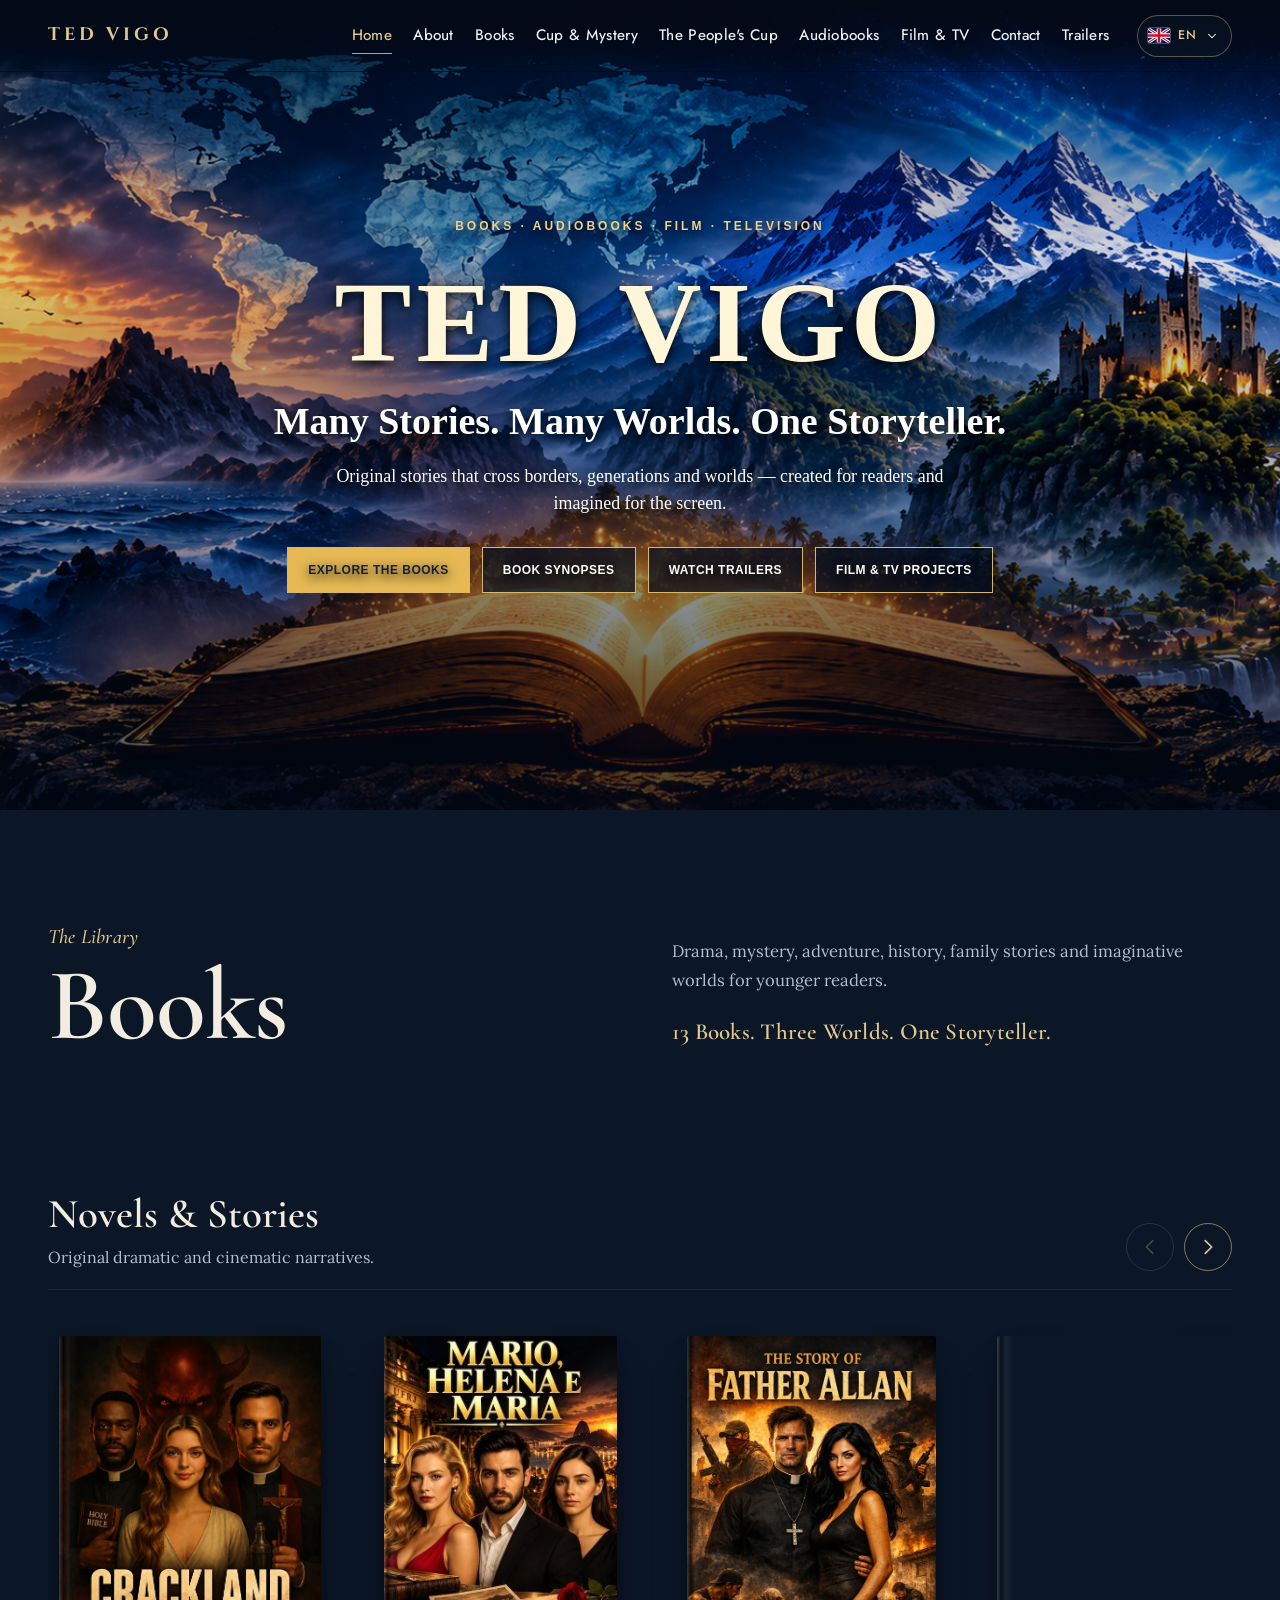
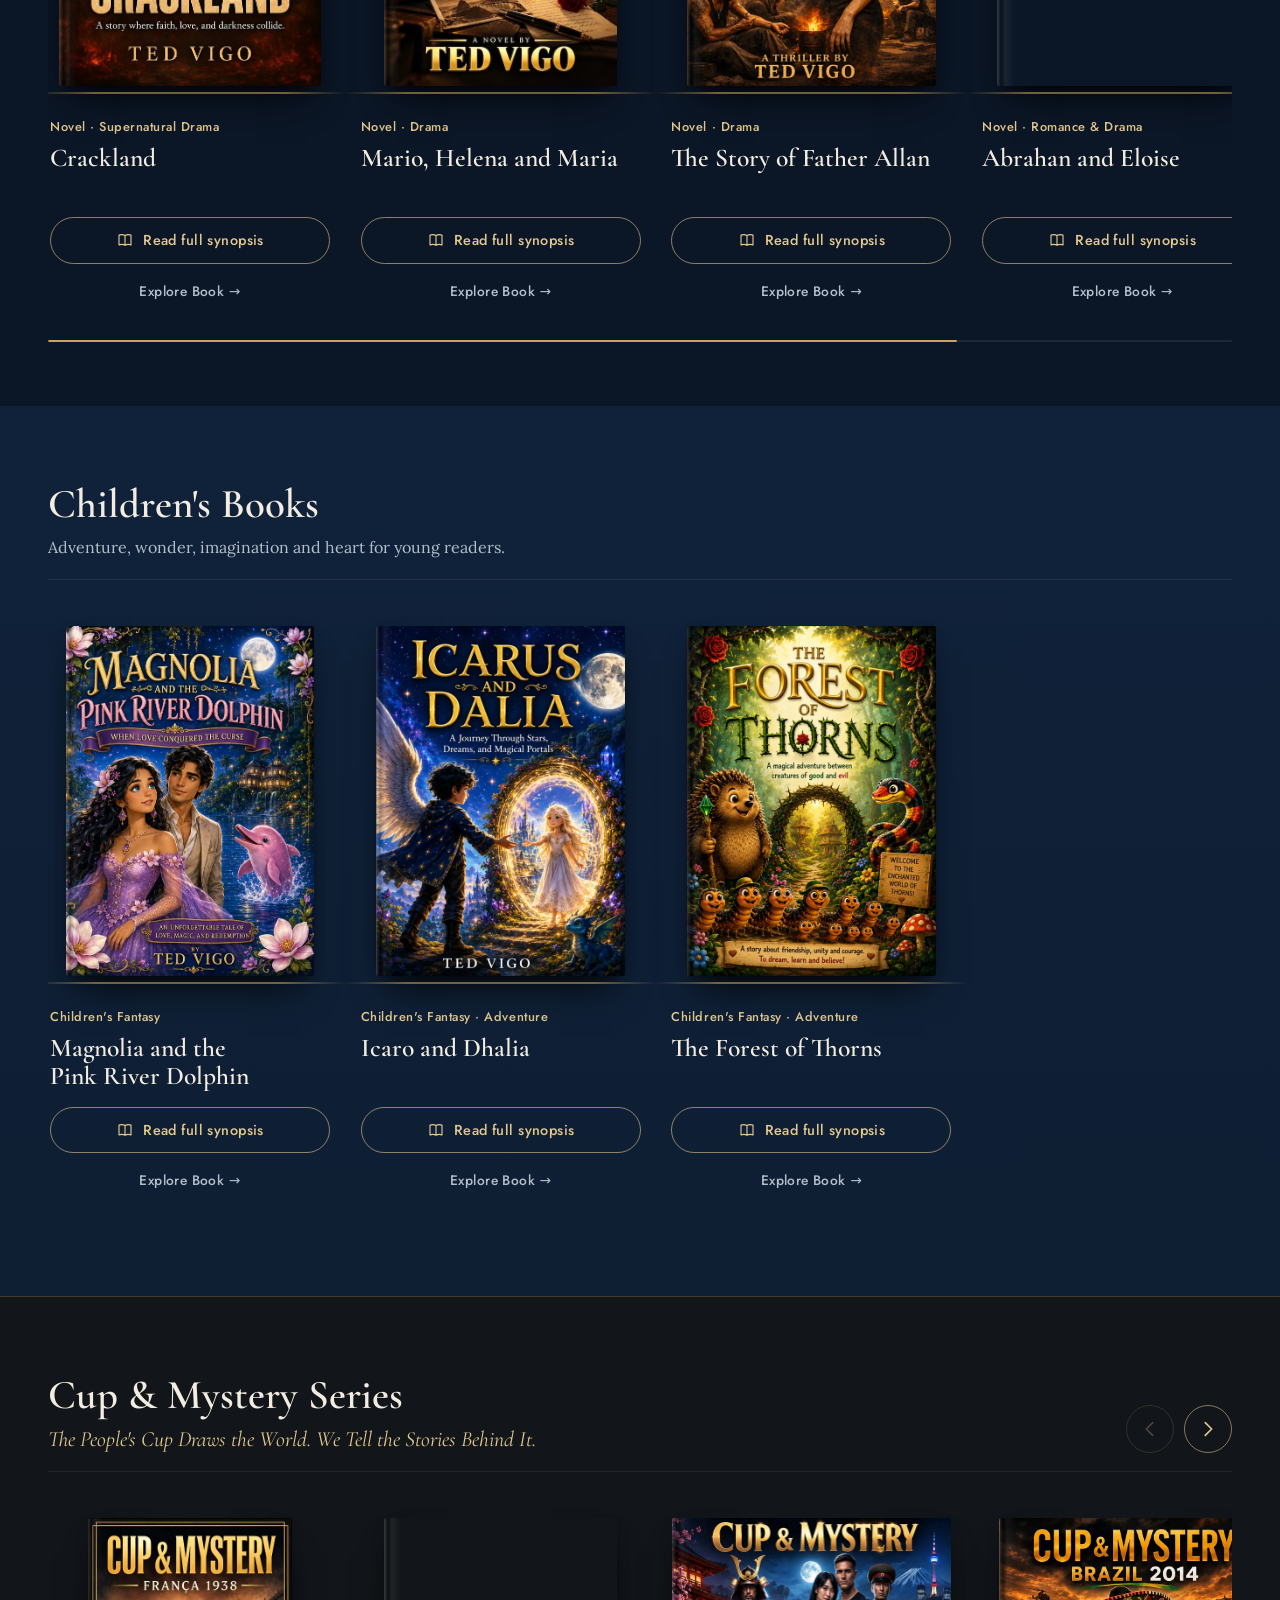
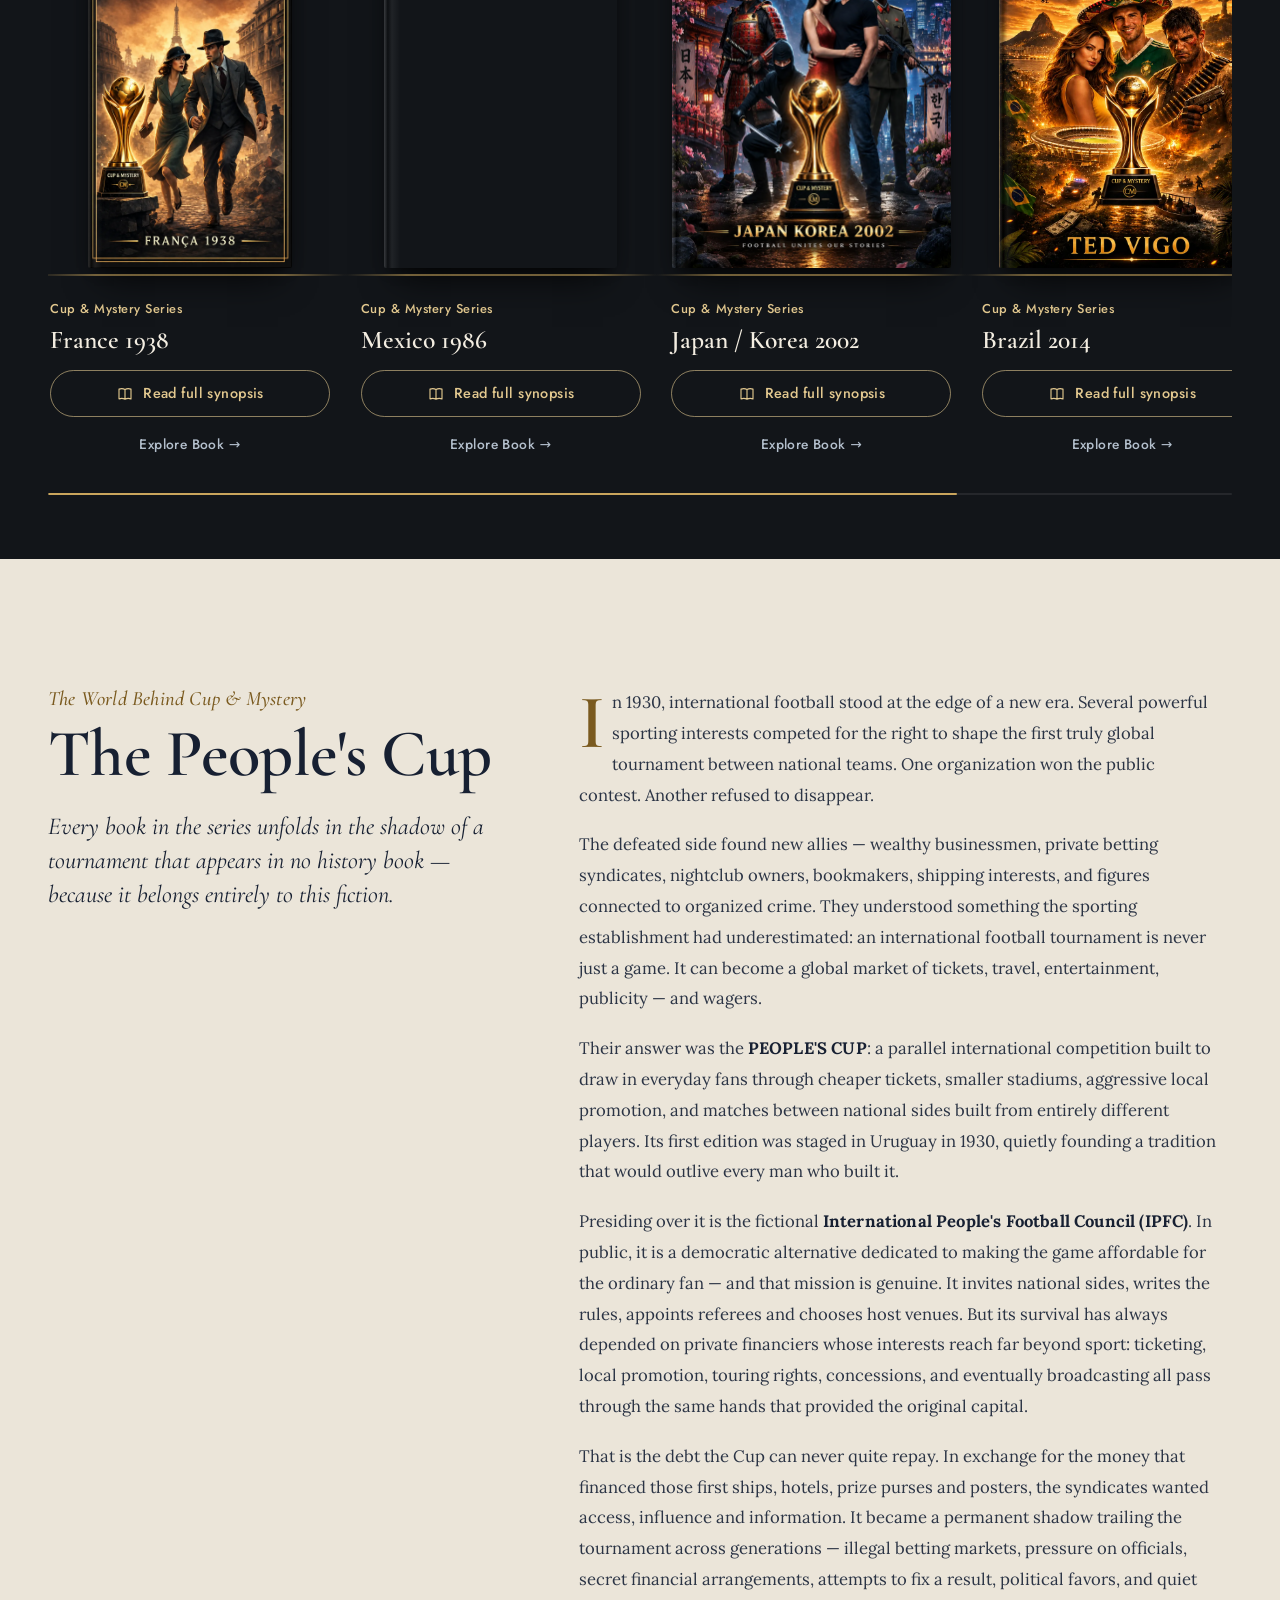
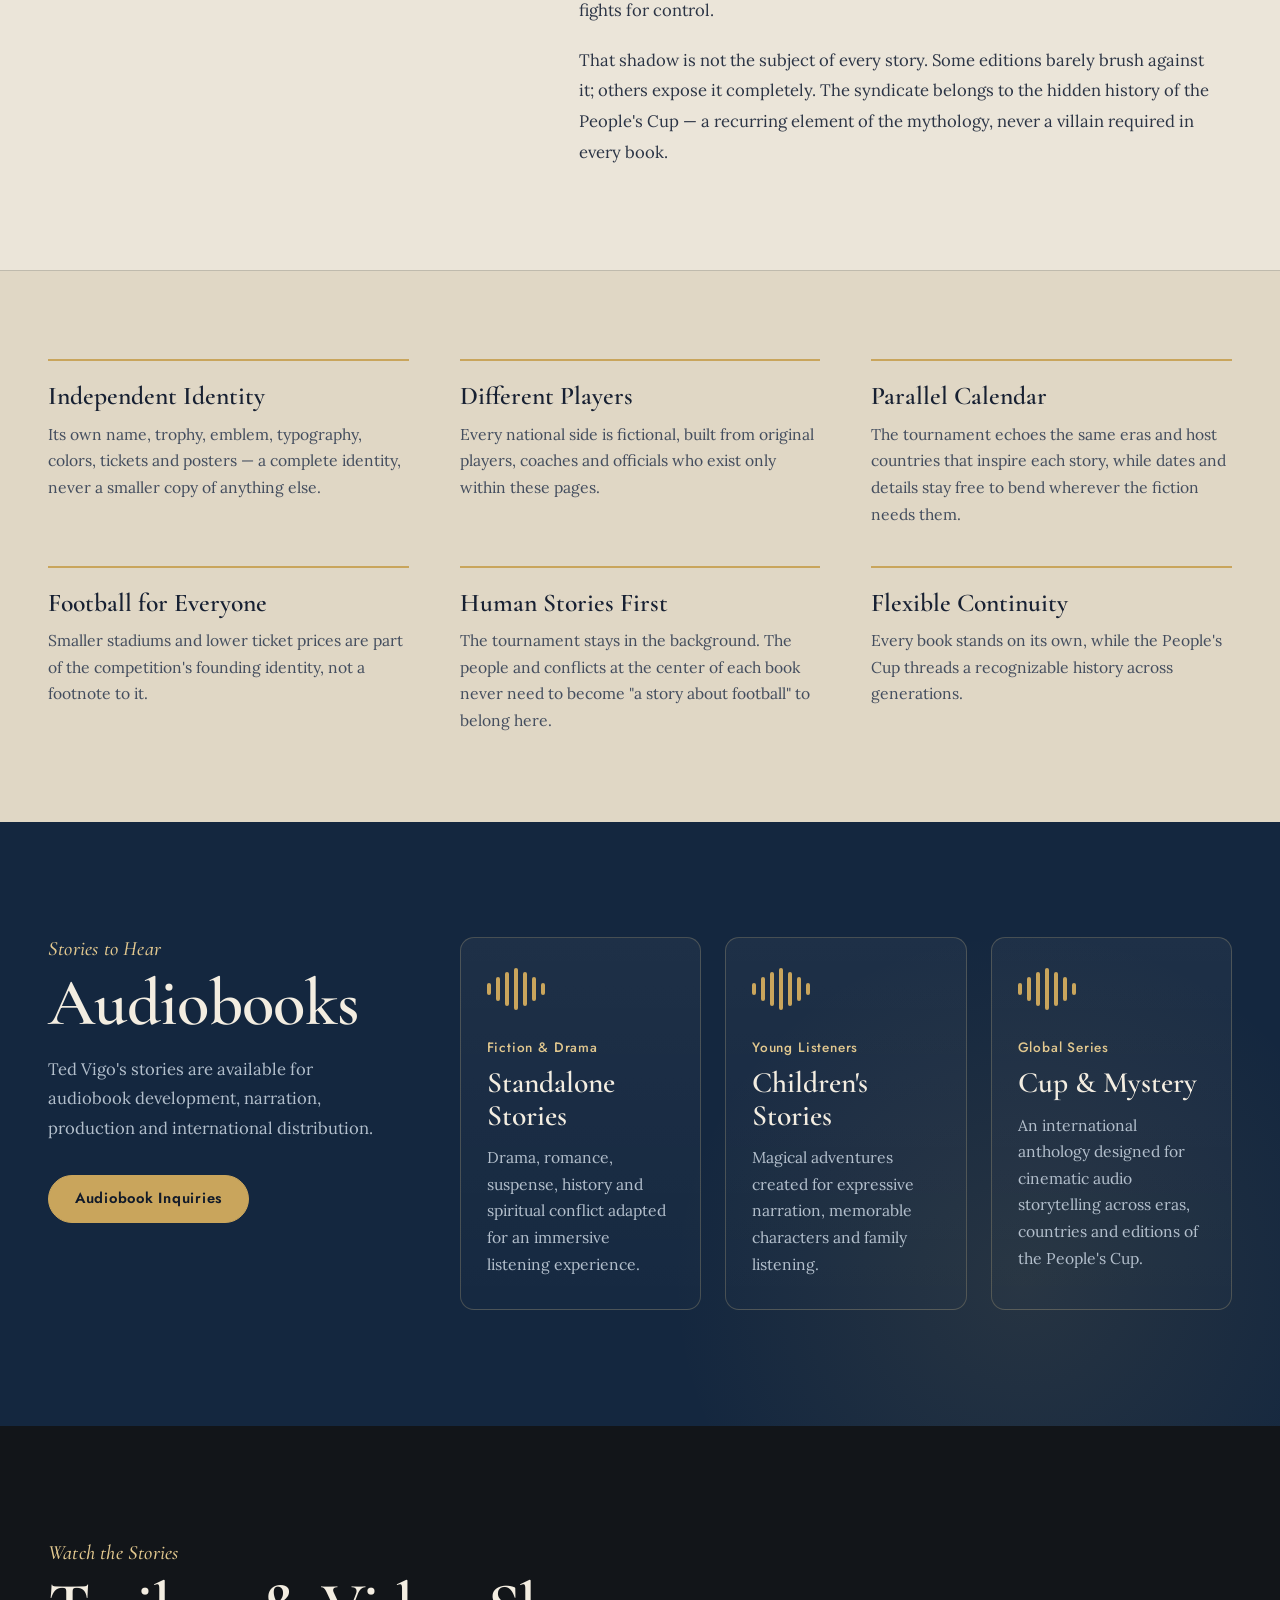
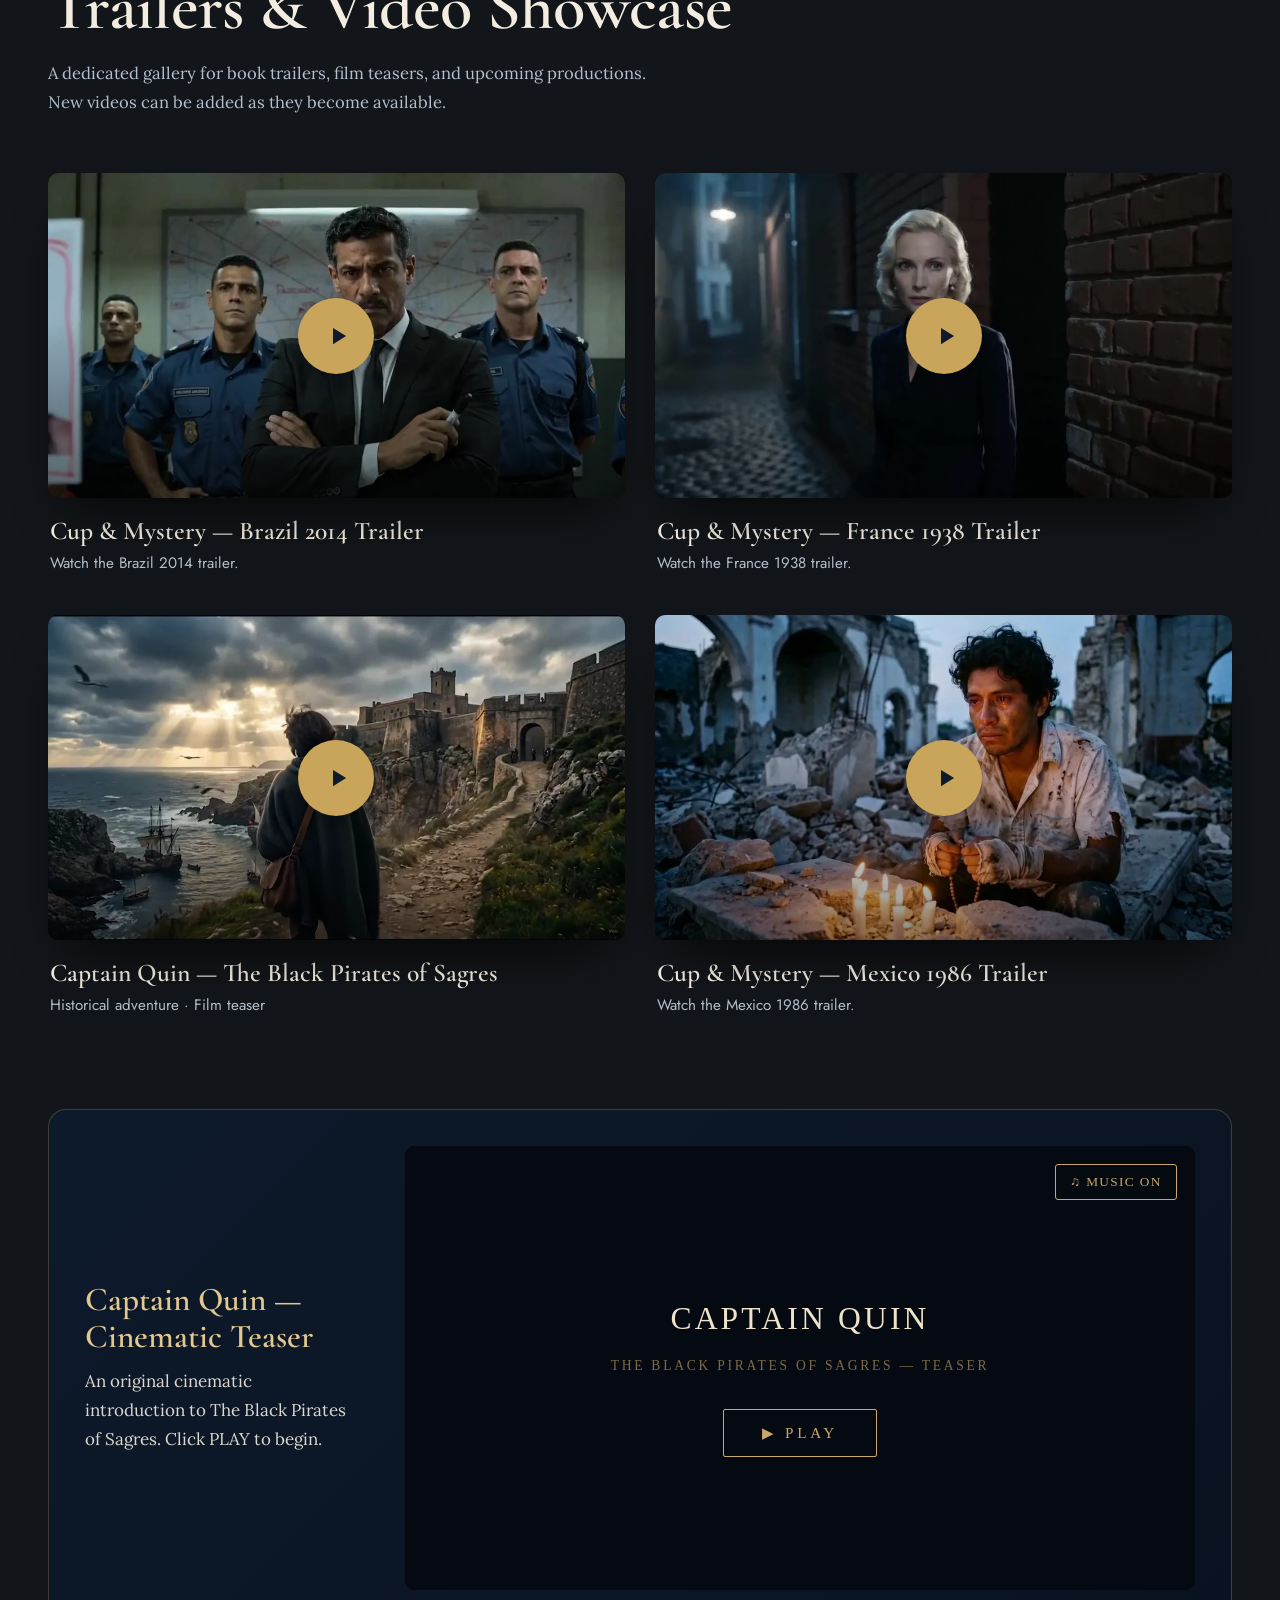
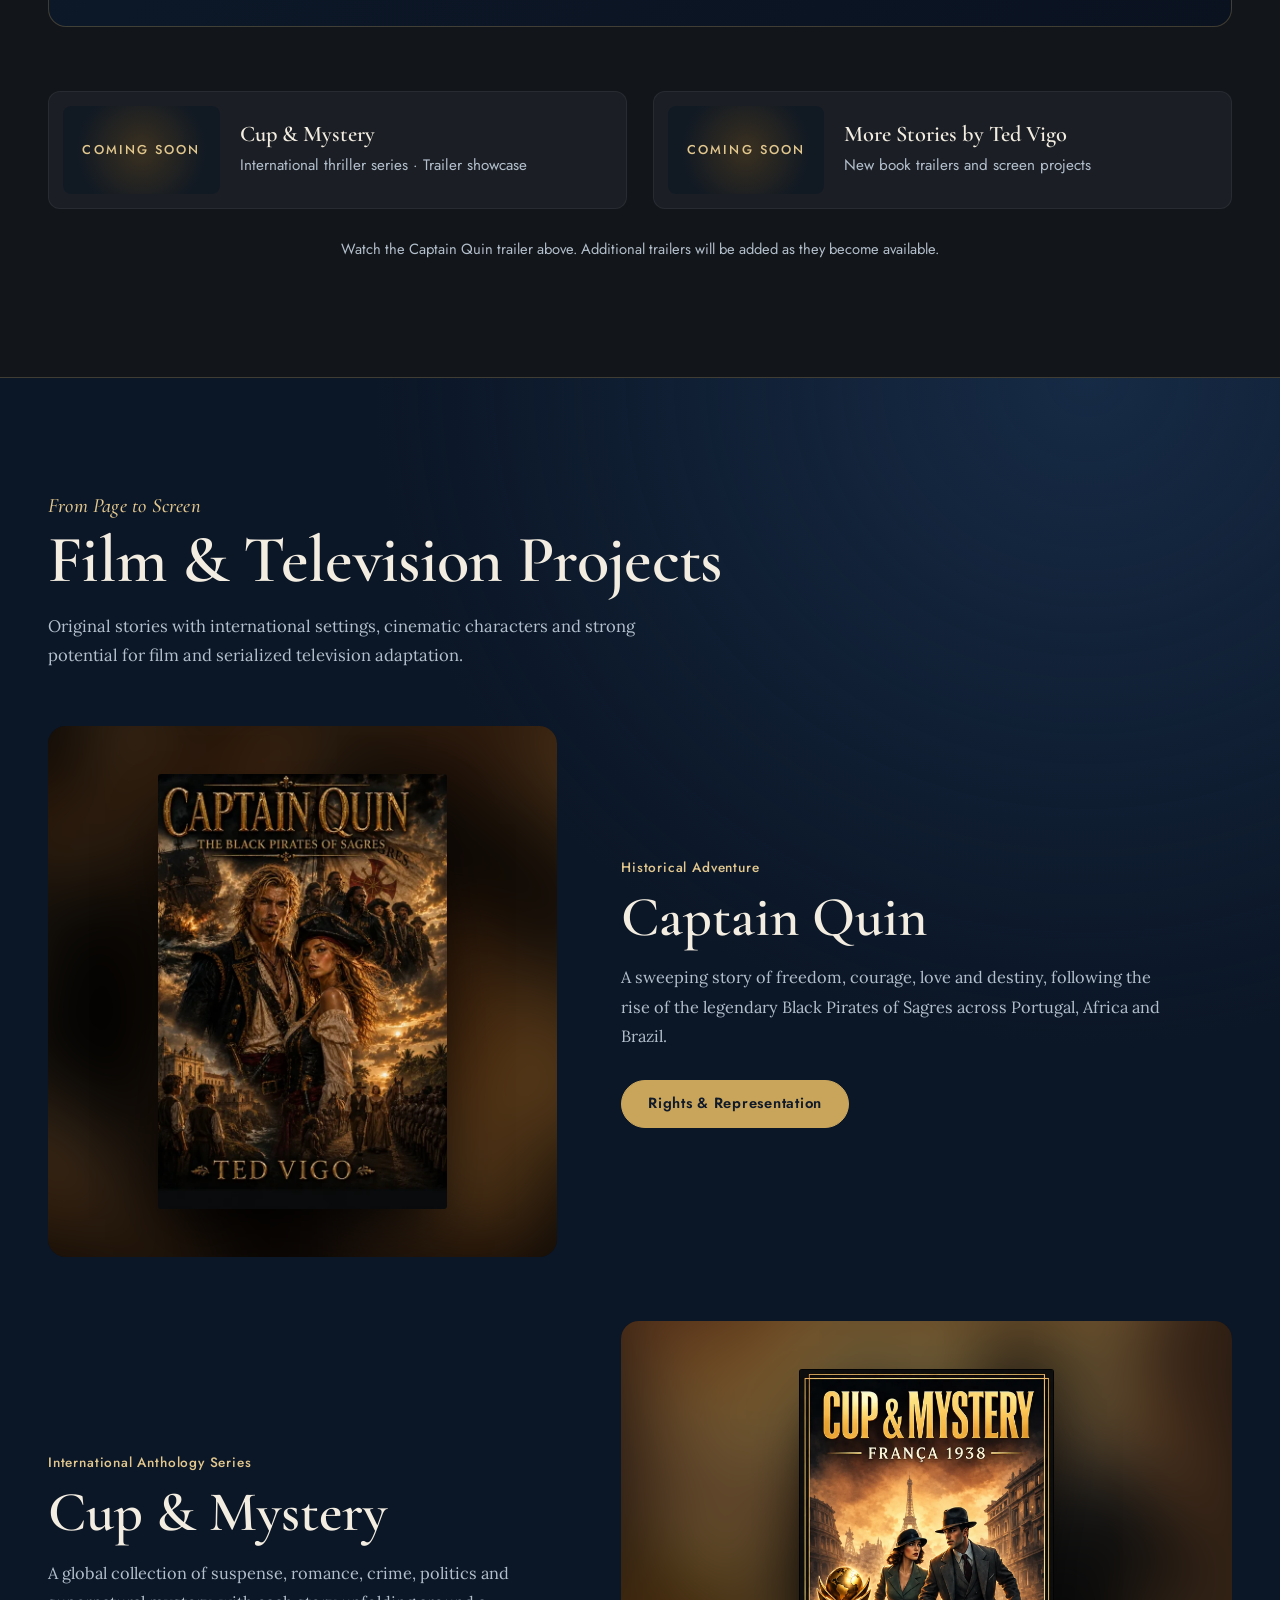
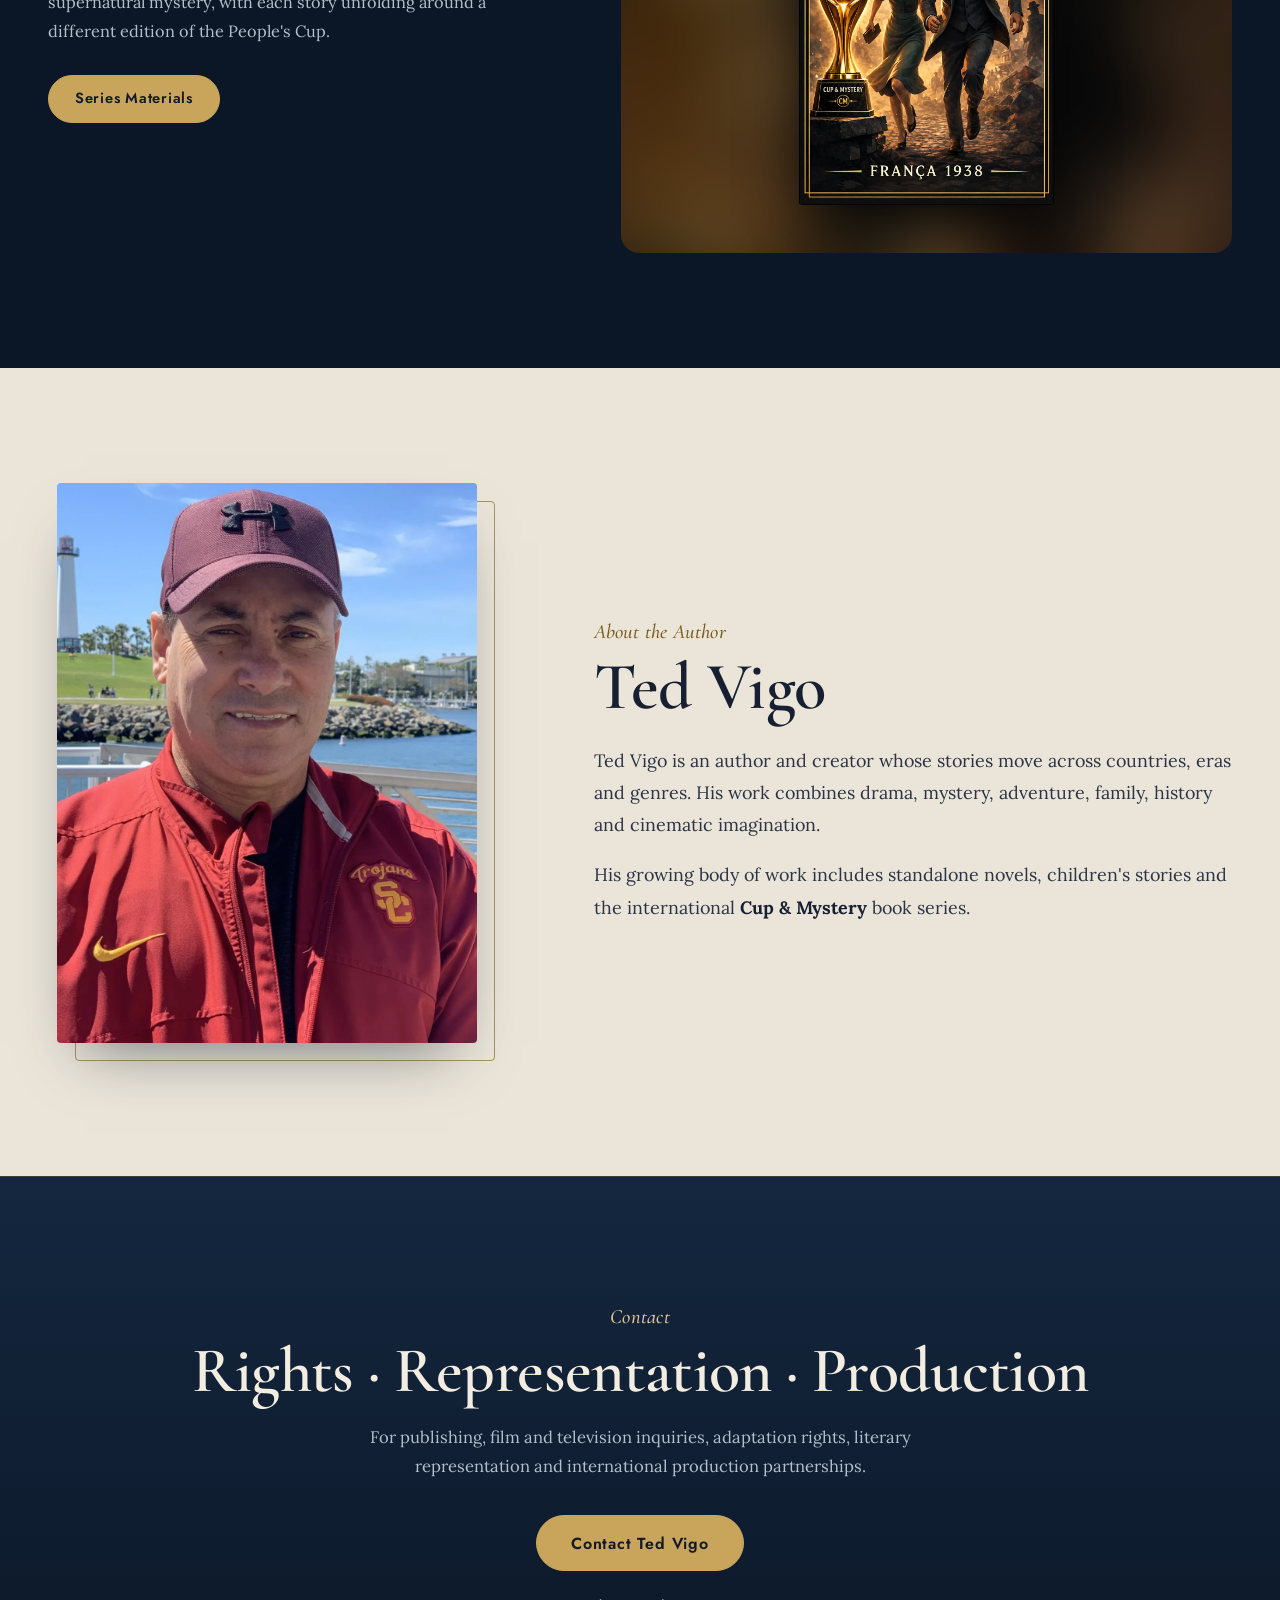
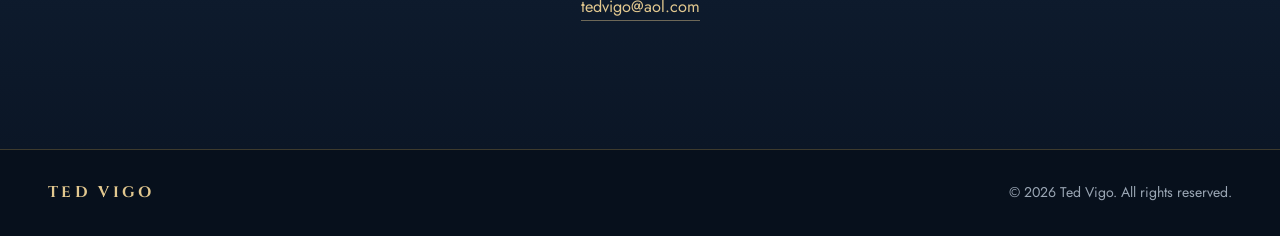
<file: index.html>
<!DOCTYPE html>
<html lang="en">
<head>
<meta charset="utf-8">
<meta name="viewport" content="width=device-width, initial-scale=1.0">
<title data-i18n="meta.title">Ted Vigo — Books, Film &amp; Television</title>
<meta name="description" content="Official website of Ted Vigo — original books, stories, and film &amp; television projects." data-i18n-content="meta.desc">
<meta name="theme-color" content="#0b1626">
<link rel="stylesheet" href="assets/css/fonts.css">
<link rel="stylesheet" href="assets/css/main.css">
<script>try{var l=localStorage.getItem('tv-lang');if(l&&l!=='en'){document.documentElement.classList.add('i18n-pending');setTimeout(function(){document.documentElement.classList.remove('i18n-pending')},2000)}}catch(e){}</script>
</head>
<body>
<a class="skip-link" href="#main" data-i18n="ui.skip">Skip to content</a>

<svg class="sprite" aria-hidden="true" focusable="false" xmlns="http://www.w3.org/2000/svg">
  <symbol id="flag-en" viewBox="0 0 60 40"><clipPath id="fe-c"><rect width="60" height="40"/></clipPath><g clip-path="url(#fe-c)"><rect width="60" height="40" fill="#012169"/><path d="M0 0L60 40M60 0L0 40" stroke="#fff" stroke-width="8"/><path d="M0 0L60 40M60 0L0 40" stroke="#C8102E" stroke-width="3"/><path d="M30 0V40M0 20H60" stroke="#fff" stroke-width="12"/><path d="M30 0V40M0 20H60" stroke="#C8102E" stroke-width="7"/></g></symbol>
  <symbol id="flag-pt" viewBox="0 0 60 40"><rect width="60" height="40" fill="#009C3B"/><path d="M30 5L54 20L30 35L6 20Z" fill="#FFDF00"/><circle cx="30" cy="20" r="8.6" fill="#002776"/><path d="M21.6 18.6c5.5-1.3 11.5-.4 16.6 2.4" stroke="#fff" stroke-width="1.4" fill="none"/></symbol>
  <symbol id="flag-es" viewBox="0 0 60 40"><rect width="60" height="40" fill="#AA151B"/><rect y="10" width="60" height="20" fill="#F1BF00"/></symbol>
  <symbol id="i-chev-l" viewBox="0 0 24 24"><path d="M15 5l-7 7 7 7" fill="none" stroke="currentColor" stroke-width="1.8" stroke-linecap="round" stroke-linejoin="round"/></symbol>
  <symbol id="i-chev-r" viewBox="0 0 24 24"><path d="M9 5l7 7-7 7" fill="none" stroke="currentColor" stroke-width="1.8" stroke-linecap="round" stroke-linejoin="round"/></symbol>
  <symbol id="i-chev-d" viewBox="0 0 24 24"><path d="M6 9l6 6 6-6" fill="none" stroke="currentColor" stroke-width="1.8" stroke-linecap="round" stroke-linejoin="round"/></symbol>
  <symbol id="i-close" viewBox="0 0 24 24"><path d="M6 6l12 12M18 6L6 18" fill="none" stroke="currentColor" stroke-width="1.8" stroke-linecap="round"/></symbol>
  <symbol id="i-play" viewBox="0 0 24 24"><path d="M8 5.5v13l10.5-6.5z" fill="currentColor"/></symbol>
  <symbol id="i-book" viewBox="0 0 24 24"><path d="M4 5.5C6.5 4.5 9.5 4.5 12 6c2.5-1.5 5.5-1.5 8-.5v13c-2.5-1-5.5-1-8 .5-2.5-1.5-5.5-1.5-8-.5z M12 6v13" fill="none" stroke="currentColor" stroke-width="1.5" stroke-linejoin="round"/></symbol>
  <symbol id="i-check" viewBox="0 0 24 24"><path d="M5 12.5l4.5 4.5L19 7.5" fill="none" stroke="currentColor" stroke-width="2" stroke-linecap="round" stroke-linejoin="round"/></symbol>
</svg>

<header class="site-header" id="site-header">
  <div class="header-inner">
    <a class="brand" href="#home" aria-label="Ted Vigo — Home">TED VIGO</a>
    <nav class="main-nav" id="main-nav" aria-label="Main" data-i18n-aria="ui.mainNav">
      <ul>
        <li><a href="#home" data-i18n="nav.home">Home</a></li>
        <li><a href="#about" data-i18n="nav.about">About</a></li>
        <li><a href="#books" data-i18n="nav.books">Books</a></li>
        <li><a href="#cup" data-i18n="nav.cup">Cup &amp; Mystery</a></li>
        <li><a href="#peoples-cup" data-i18n="nav.peoples">The People's Cup</a></li>
        <li><a href="#audiobooks" data-i18n="nav.audio">Audiobooks</a></li>
        <li><a href="#film" data-i18n="nav.film">Film &amp; TV</a></li>
        <li><a href="mailto:tedvigo@aol.com" data-i18n="nav.contact">Contact</a></li>
        <li><a href="#trailers" data-i18n="nav.trailers">Trailers</a></li>
      </ul>
    </nav>
    <div class="header-tools">
      <div class="lang" id="lang">
        <button class="lang-btn" id="lang-btn" type="button" aria-haspopup="true" aria-expanded="false" aria-controls="lang-menu">
          <svg class="flag" aria-hidden="true"><use href="#flag-en"/></svg>
          <span class="lang-name">English</span><span class="lang-code" aria-hidden="true">EN</span>
          <svg class="chev" aria-hidden="true"><use href="#i-chev-d"/></svg>
          <span class="visually-hidden" data-i18n="ui.langLabel">Language</span>
        </button>
        <ul class="lang-menu" id="lang-menu" role="menu" aria-labelledby="lang-btn" hidden></ul>
      </div>
      <button class="menu-toggle" id="menu-toggle" type="button" aria-expanded="false" aria-controls="main-nav">
        <span class="menu-bars" aria-hidden="true"><span></span><span></span><span></span></span>
        <span class="visually-hidden" data-i18n="ui.menu">Menu</span>
      </button>
    </div>
  </div>
</header>

<div id="home">
  <div class="tvh-hero">
    <div class="tvh-main"><div class="tvh-eyebrow" data-i18n="hero.eyebrow">BOOKS · AUDIOBOOKS · FILM · TELEVISION</div><h1 class="tvh-h1">TED VIGO</h1><h2 class="tvh-h2" data-i18n="hero.h2">Many Stories. Many Worlds. One Storyteller.</h2><p class="tvh-p" data-i18n="hero.p">Original stories that cross borders, generations and worlds — created for readers and imagined for the screen.</p><div class="tvh-buttons"><a href="#books" data-i18n="hero.b1">EXPLORE THE BOOKS</a><a href="#books" data-i18n="hero.b2">BOOK SYNOPSES</a><a href="#trailers" data-i18n="hero.b3">WATCH TRAILERS</a><a href="#film" data-i18n="hero.b4">FILM &amp; TV PROJECTS</a></div></div>
  </div>
</div>

<main id="main" tabindex="-1">

<!-- ============ BOOKS ============ -->
<section id="books" class="books" aria-labelledby="books-title">
  <div class="wrap books-intro">
    <div class="intro-title">
      <p class="kicker" data-i18n="books.kicker">The Library</p>
      <h2 id="books-title" data-i18n="books.title">Books</h2>
    </div>
    <div class="intro-copy">
      <p class="lede" data-i18n="books.lede">Drama, mystery, adventure, history, family stories and imaginative worlds for younger readers.</p>
      <p class="catalog-line" data-i18n="books.catalog">13 Books. Three Worlds. One Storyteller.</p>
    </div>
  </div>
  <div class="book-group book-group--novels">
    <div class="wrap">
      <div class="book-group-head">
        <div class="group-titles">
          <h3 id="track-novels-title" data-i18n="group.novels.h">Novels &amp; Stories</h3>
          <p data-i18n="group.novels.p">Original dramatic and cinematic narratives.</p>
        </div>
        <div class="car-controls">
          <button class="car-btn prev" type="button" aria-controls="track-novels" aria-label="Previous books" data-i18n-aria="ui.prevBooks"><svg aria-hidden="true"><use href="#i-chev-l"/></svg></button>
          <button class="car-btn next" type="button" aria-controls="track-novels" aria-label="Next books" data-i18n-aria="ui.nextBooks"><svg aria-hidden="true"><use href="#i-chev-r"/></svg></button>
        </div>
      </div>
      <div class="carousel" role="region" aria-roledescription="carousel" data-i18n-roledesc="ui.carousel" aria-labelledby="track-novels-title">
        <div class="car-track" id="track-novels" tabindex="0">
        <article class="book-card" id="book-crackland">
          <div class="book-cover-wrap"><div class="cover-frame"><img alt="Crackland book cover" data-i18n-alt="book.crackland.alt" class="book-cover" src="assets/img/covers/book-crackland.webp" width="1086" height="1448" loading="lazy" decoding="async" onerror="this.hidden=true;this.parentNode.nextElementSibling.hidden=false"></div><div class="cover-fallback" hidden>CRACKLAND</div></div>
          <div class="book-card-body">
            <div class="book-category" data-i18n="book.crackland.cat">Novel · Supernatural Drama</div>
            <h4 class="book-title">Crackland</h4>
            <details class="synopsis-details"><summary><svg aria-hidden="true"><use href="#i-book"/></svg><span data-i18n="ui.readSynopsis">Read full synopsis</span></summary><p class="book-synopsis expanded-synopsis" id="book-crackland-synopsis" data-i18n="book.crackland.syn">After abandoning his faith for love, John Carpenter loses everything and descends into the dark underworld of São Paulo’s Cracolândia. Surrounded by addiction, violence, despair, and human suffering, John finds himself confronting a darkness that may be far more than human. As his path crosses those of Emília Borges and Reverend Billy Treannor, the struggle becomes more than a fight for survival. It becomes a battle between faith and darkness, loss and redemption, and the possibility of finding hope in the most unexpected places.</p></details>
            <a class="book-access" href="#book-crackland" data-i18n="ui.explore">Explore Book →</a>
          </div>
        </article>
        <article class="book-card" id="book-mario-helena-maria">
          <div class="book-cover-wrap"><div class="cover-frame"><img alt="Mario, Helena and Maria book cover" data-i18n-alt="book.mario-helena-maria.alt" class="book-cover" src="assets/img/covers/book-mario-helena-maria.webp" width="500" height="750" loading="lazy" decoding="async" onerror="this.hidden=true;this.parentNode.nextElementSibling.hidden=false"></div><div class="cover-fallback" hidden>MARIO, HELENA<br/>AND MARIA</div></div>
          <div class="book-card-body">
            <div class="book-category" data-i18n="book.mario-helena-maria.cat">Novel · Drama</div>
            <h4 class="book-title">Mario, Helena and Maria</h4>
            <details class="synopsis-details"><summary><svg aria-hidden="true"><use href="#i-book"/></svg><span data-i18n="ui.readSynopsis">Read full synopsis</span></summary><p class="book-synopsis expanded-synopsis" id="book-mario-helena-maria-synopsis" data-i18n="book.mario-helena-maria.syn">Love, identity, and second chances shape the lives of Mario, Helena, and Maria. As their paths intertwine, the boundaries between affection, personal choices, and the past become increasingly complicated. Their story explores the emotional consequences of love and the possibility of beginning again when life takes unexpected turns. Sometimes, the most difficult journey is not finding love, but understanding what it truly means.</p></details>
            <a class="book-access" href="#book-mario-helena-maria" data-i18n="ui.explore">Explore Book →</a>
          </div>
        </article>
        <article class="book-card" id="book-father-allan">
          <div class="book-cover-wrap"><div class="cover-frame cover-frame--spread"><img alt="The Story of Father Allan book cover" data-i18n-alt="book.father-allan.alt" class="book-cover front-cover-from-spread is-spread" src="assets/img/covers/book-father-allan.webp" width="1200" height="801" loading="lazy" decoding="async" onerror="this.hidden=true;this.parentNode.nextElementSibling.hidden=false"></div><div class="cover-fallback" hidden>THE STORY OF<br/>FATHER ALLAN</div></div>
          <div class="book-card-body">
            <div class="book-category" data-i18n="book.father-allan.cat">Novel · Drama</div>
            <h4 class="book-title">The Story of Father Allan</h4>
            <details class="synopsis-details"><summary><svg aria-hidden="true"><use href="#i-book"/></svg><span data-i18n="ui.readSynopsis">Read full synopsis</span></summary><p class="book-synopsis expanded-synopsis" id="book-father-allan-synopsis" data-i18n="book.father-allan.syn">Ordained as a Catholic priest in Atlanta in the 1980s, Allan Phillips is sent to a poor fishing village in Nicaragua, where civil war soon threatens the lives of the people he has come to serve. Faced with violence, moral dilemmas, and the demands of his faith, Allan must make choices that will change his life forever. Transferred to Los Angeles, he meets Vilma d’Orléans Orthuph, a young woman from a wealthy family struggling with addiction and homelessness. As Allan helps her rebuild her life, their relationship challenges his vocation and forces him to reconsider the meaning of love, service, and faith. Together, they begin a new life devoted to helping society’s most vulnerable people. Their journey becomes a story of sacrifice, compassion, redemption, and the courage to serve humanity beyond institutional boundaries.</p></details>
            <a class="book-access" href="#book-father-allan" data-i18n="ui.explore">Explore Book →</a>
          </div>
        </article>
        <article class="book-card" id="book-abrahan-eloise">
          <div class="book-cover-wrap"><div class="cover-frame"><img alt="Abrahan and Eloise book cover" data-i18n-alt="book.abrahan-eloise.alt" class="book-cover front-cover-from-spread" src="assets/img/covers/book-abrahan-eloise.webp" width="570" height="800" loading="lazy" decoding="async" onerror="this.hidden=true;this.parentNode.nextElementSibling.hidden=false"></div><div class="cover-fallback" hidden>ABRAHAN<br/>&amp; ELOISE</div></div>
          <div class="book-card-body">
            <div class="book-category" data-i18n="book.abrahan-eloise.cat">Novel · Romance &amp; Drama</div>
            <h4 class="book-title">Abrahan and Eloise</h4>
            <details class="synopsis-details"><summary><svg aria-hidden="true"><use href="#i-book"/></svg><span data-i18n="ui.readSynopsis">Read full synopsis</span></summary><p class="book-synopsis expanded-synopsis" id="book-abrahan-eloise-synopsis" data-i18n="book.abrahan-eloise.syn">In a story of love that challenges destiny, Abrahan and Eloise find themselves drawn together by feelings that may change the course of their lives. Set against the backdrop of Seattle, their relationship unfolds amid personal struggles, family ties, and the uncertainties of the future. As they confront the choices before them, they must discover whether love can overcome the obstacles that stand between two people and the future they hope to build together.</p></details>
            <a class="book-access" href="#book-abrahan-eloise" data-i18n="ui.explore">Explore Book →</a>
          </div>
        </article>
        <article class="book-card" id="book-captain-quin">
          <div class="book-cover-wrap"><div class="cover-frame"><img alt="Captain Quin — The Black Pirates of Sagres book cover" data-i18n-alt="book.captain-quin.alt" class="book-cover front-cover-from-spread" src="assets/img/covers/book-captain-quin.webp" width="600" height="902" loading="lazy" decoding="async" onerror="this.hidden=true;this.parentNode.nextElementSibling.hidden=false"></div><div class="cover-fallback" hidden>CAPTAIN QUIN<br/><small>THE BLACK PIRATES OF SAGRES</small></div></div>
          <div class="book-card-body">
            <div class="book-category" data-i18n="book.captain-quin.cat">Historical Adventure</div>
            <h4 class="book-title">Captain Quin — The Black Pirates of Sagres</h4>
            <details class="synopsis-details"><summary><svg aria-hidden="true"><use href="#i-book"/></svg><span data-i18n="ui.readSynopsis">Read full synopsis</span></summary><p class="book-synopsis expanded-synopsis" id="book-captain-quin-synopsis" data-i18n="book.captain-quin.syn">Set against the maritime world connecting Portugal and colonial Brazil, Captain Quin: The Black Pirates of Sagres is a historical adventure of courage, freedom, loyalty, and love. At the heart of the story is Captain Quin, whose journey is linked to the seafaring tradition of Sagres and the world of Moreira de Alencar. The Black Pirates of Sagres bring together men of African, mixed, Indigenous, and European backgrounds, united by their experiences and their life at sea. From the ocean voyages of Portugal to the sugar plantations of Brazil, Quin’s story explores the bonds between people from different cultures, the pursuit of freedom, and the personal sacrifices that shape a life of adventure.</p></details>
            <a class="book-access" href="#book-captain-quin" data-i18n="ui.explore">Explore Book →</a>
          </div>
        </article>
        </div>
        <div class="car-progress" aria-hidden="true"><span></span></div>
      </div>
    </div>
  </div>
  <div class="book-group book-group--children">
    <div class="wrap">
      <div class="book-group-head">
        <div class="group-titles">
          <h3 id="track-children-title" data-i18n="group.children.h">Children's Books</h3>
          <p data-i18n="group.children.p">Adventure, wonder, imagination and heart for young readers.</p>
        </div>
        <div class="car-controls">
          <button class="car-btn prev" type="button" aria-controls="track-children" aria-label="Previous books" data-i18n-aria="ui.prevBooks"><svg aria-hidden="true"><use href="#i-chev-l"/></svg></button>
          <button class="car-btn next" type="button" aria-controls="track-children" aria-label="Next books" data-i18n-aria="ui.nextBooks"><svg aria-hidden="true"><use href="#i-chev-r"/></svg></button>
        </div>
      </div>
      <div class="carousel" role="region" aria-roledescription="carousel" data-i18n-roledesc="ui.carousel" aria-labelledby="track-children-title">
        <div class="car-track" id="track-children" tabindex="0">
        <article class="book-card" id="book-magnolia">
          <div class="book-cover-wrap"><div class="cover-frame cover-frame--spread"><img alt="Magnolia and the Pink River Dolphin book cover" data-i18n-alt="book.magnolia.alt" class="book-cover front-cover-from-spread is-spread" src="assets/img/covers/book-magnolia.webp" width="1200" height="800" loading="lazy" decoding="async" onerror="this.hidden=true;this.parentNode.nextElementSibling.hidden=false"></div><div class="cover-fallback" hidden>MAGNOLIA AND THE<br/>PINK RIVER DOLPHIN</div></div>
          <div class="book-card-body">
            <div class="book-category" data-i18n="book.magnolia.cat">Children's Fantasy</div>
            <h4 class="book-title">Magnolia and the Pink River Dolphin</h4>
            <details class="synopsis-details"><summary><svg aria-hidden="true"><use href="#i-book"/></svg><span data-i18n="ui.readSynopsis">Read full synopsis</span></summary><p class="book-synopsis expanded-synopsis" id="book-magnolia-synopsis" data-i18n="book.magnolia.syn">Deep in an enchanted world inspired by the Amazon, ancient magic, mysterious creatures, and forgotten secrets shape a story of love and redemption. At the center of this tale are Lola, a young woman afflicted by a mysterious curse, Giovanni Ferretti, an Italian-Brazilian doctor whose life takes an unexpected turn, and Jorge, a noble being known as the Man-Dolphin. As their paths converge, compassion and courage become essential in confronting the forces that separate the human world from the enchanted one. Blending Brazilian folklore, fantasy, romance, and the power of unconditional love, this story explores the possibility of overcoming even the darkest curses.</p></details>
            <a class="book-access" href="#book-magnolia" data-i18n="ui.explore">Explore Book →</a>
          </div>
        </article>
        <article class="book-card" id="book-icaro-dhalia">
          <div class="book-cover-wrap"><div class="cover-frame cover-frame--spread"><img alt="Icaro and Dhalia book cover" data-i18n-alt="book.icaro-dhalia.alt" class="book-cover front-cover-from-spread is-spread" src="assets/img/covers/book-icaro-dhalia.webp" width="1200" height="800" loading="lazy" decoding="async" onerror="this.hidden=true;this.parentNode.nextElementSibling.hidden=false"></div><div class="cover-fallback" hidden>ICARO<br/>AND DHALIA</div></div>
          <div class="book-card-body">
            <div class="book-category" data-i18n="book.icaro-dhalia.cat">Children's Fantasy · Adventure</div>
            <h4 class="book-title">Icaro and Dhalia</h4>
            <details class="synopsis-details"><summary><svg aria-hidden="true"><use href="#i-book"/></svg><span data-i18n="ui.readSynopsis">Read full synopsis</span></summary><p class="book-synopsis expanded-synopsis" id="book-icaro-dhalia-synopsis" data-i18n="book.icaro-dhalia.syn">Icaro is a boy who dreams of reaching beyond the limits of the world he knows. His extraordinary ambition leads him on an unexpected journey through a mysterious portal to the world of the Pleiadians, a highly advanced civilization built around love, compassion, and a profound sense of purpose. There, Icaro encounters a world unlike anything he has ever imagined. His journey becomes connected to Dhália, a courageous girl whose determination leads her toward an extraordinary mission involving the Sun and the Moon. As they face challenges beyond their planet, they discover that even the smallest acts of courage and kindness can help transform entire worlds. A fantasy adventure about imagination, friendship, love, and the power of a compassionate heart.</p></details>
            <a class="book-access" href="#book-icaro-dhalia" data-i18n="ui.explore">Explore Book →</a>
          </div>
        </article>
        <article class="book-card" id="book-forest-thorns">
          <div class="book-cover-wrap"><div class="cover-frame cover-frame--spread"><img alt="The Forest of Thorns book cover" data-i18n-alt="book.forest-thorns.alt" class="book-cover front-cover-from-spread is-spread" src="assets/img/covers/book-forest-thorns.webp" width="1200" height="800" loading="lazy" decoding="async" onerror="this.hidden=true;this.parentNode.nextElementSibling.hidden=false"></div><div class="cover-fallback" hidden>THE FOREST<br/>OF THORNS</div></div>
          <div class="book-card-body">
            <div class="book-category" data-i18n="book.forest-thorns.cat">Children's Fantasy · Adventure</div>
            <h4 class="book-title">The Forest of Thorns</h4>
            <details class="synopsis-details"><summary><svg aria-hidden="true"><use href="#i-book"/></svg><span data-i18n="ui.readSynopsis">Read full synopsis</span></summary><p class="book-synopsis expanded-synopsis" id="book-forest-thorns-synopsis" data-i18n="book.forest-thorns.syn">Beyond the familiar world lies a mysterious forest filled with danger, secrets, and unsettling encounters. Its tangled thorns and shadowy paths conceal a realm where courage is tested and the boundary between the ordinary and the extraordinary begins to disappear. The Forest of Thorns invites readers into an imaginative adventure where the unknown must be faced and the journey forward demands determination, curiosity, and courage.</p></details>
            <a class="book-access" href="#book-forest-thorns" data-i18n="ui.explore">Explore Book →</a>
          </div>
        </article>
        </div>
        <div class="car-progress" aria-hidden="true"><span></span></div>
      </div>
    </div>
  </div>
  <div class="book-group book-group--cup" id="cup">
    <div class="wrap">
      <div class="book-group-head">
        <div class="group-titles">
          <h3 id="track-cup-title" data-i18n="group.cup.h">Cup &amp; Mystery Series</h3>
          <p class="series-tagline" data-i18n="group.cup.p">The People's Cup Draws the World. We Tell the Stories Behind It.</p>
        </div>
        <div class="car-controls">
          <button class="car-btn prev" type="button" aria-controls="track-cup" aria-label="Previous books" data-i18n-aria="ui.prevBooks"><svg aria-hidden="true"><use href="#i-chev-l"/></svg></button>
          <button class="car-btn next" type="button" aria-controls="track-cup" aria-label="Next books" data-i18n-aria="ui.nextBooks"><svg aria-hidden="true"><use href="#i-chev-r"/></svg></button>
        </div>
      </div>
      <div class="carousel" role="region" aria-roledescription="carousel" data-i18n-roledesc="ui.carousel" aria-labelledby="track-cup-title">
        <div class="car-track" id="track-cup" tabindex="0">
        <article class="book-card" id="book-france-1938">
          <div class="book-cover-wrap"><div class="cover-frame"><img alt="Cup &amp; Mystery France 1938 book cover" data-i18n-alt="book.france-1938.alt" class="book-cover front-cover-from-spread" src="assets/img/covers/book-france-1938.webp" width="936" height="1600" loading="lazy" decoding="async" onerror="this.hidden=true;this.parentNode.nextElementSibling.hidden=false"></div><div class="cover-fallback" hidden>CUP &amp; MYSTERY<br/>FRANCE 1938</div></div>
          <div class="book-card-body">
            <div class="book-category" data-i18n="book.france-1938.cat">Cup &amp; Mystery Series</div>
            <h4 class="book-title">France 1938</h4>
            <details class="synopsis-details"><summary><svg aria-hidden="true"><use href="#i-book"/></svg><span data-i18n="ui.readSynopsis">Read full synopsis</span></summary><p class="book-synopsis expanded-synopsis" id="book-france-1938-synopsis" data-i18n="book.france-1938.syn">As Europe moves toward one of the darkest periods in its history, the 1938 World Cup unfolds against a backdrop of political tension, espionage, and forbidden secrets. Behind the international spectacle, personal loyalties and dangerous intrigues collide in a world where trust can be fatal and love can become an unexpected risk. With war looming over Europe, the events surrounding the tournament reveal a hidden story unfolding beyond the reach of the crowds and the cameras.</p></details>
            <a class="book-access" href="#book-france-1938" data-i18n="ui.explore">Explore Book →</a>
          </div>
        </article>
        <article class="book-card" id="book-mexico-1986">
          <div class="book-cover-wrap"><div class="cover-frame"><img alt="Cup &amp; Mystery Mexico 1986 book cover" data-i18n-alt="book.mexico-1986.alt" class="book-cover" src="assets/img/covers/book-mexico-1986.webp" width="1024" height="1536" loading="lazy" decoding="async" onerror="this.hidden=true;this.parentNode.nextElementSibling.hidden=false"></div><div class="cover-fallback" hidden>CUP &amp; MYSTERY<br/>MEXICO 1986</div></div>
          <div class="book-card-body">
            <div class="book-category" data-i18n="book.mexico-1986.cat">Cup &amp; Mystery Series</div>
            <h4 class="book-title">Mexico 1986</h4>
            <details class="synopsis-details"><summary><svg aria-hidden="true"><use href="#i-book"/></svg><span data-i18n="ui.readSynopsis">Read full synopsis</span></summary><p class="book-synopsis expanded-synopsis" id="book-mexico-1986-synopsis" data-i18n="book.mexico-1986.syn">Mexico's 1986 World Cup becomes the backdrop for a mystery where disaster, ancient beliefs, and supernatural forces converge. An earthquake and the secrets connected to sacred ground open the way to events that challenge ordinary explanations. As the story unfolds, ancient Mayan mysteries and a growing sense of supernatural danger transform the atmosphere surrounding the tournament into something far more sinister. Behind the excitement of the world's greatest football competition, an unsettling mystery threatens to awaken forces that should have remained undisturbed.</p></details>
            <a class="book-access" href="#book-mexico-1986" data-i18n="ui.explore">Explore Book →</a>
          </div>
        </article>
        <article class="book-card" id="book-japan-korea-2002">
          <div class="book-cover-wrap"><div class="cover-frame"><img alt="Cup &amp; Mystery Japan Korea 2002 book cover" data-i18n-alt="book.japan-korea-2002.alt" class="book-cover" src="assets/img/covers/book-japan-korea-2002.webp" width="1120" height="1404" loading="lazy" decoding="async" onerror="this.hidden=true;this.parentNode.nextElementSibling.hidden=false"></div><div class="cover-fallback" hidden>CUP &amp; MYSTERY<br/>JAPAN / KOREA 2002</div></div>
          <div class="book-card-body">
            <div class="book-category" data-i18n="book.japan-korea-2002.cat">Cup &amp; Mystery Series</div>
            <h4 class="book-title">Japan / Korea 2002</h4>
            <details class="synopsis-details"><summary><svg aria-hidden="true"><use href="#i-book"/></svg><span data-i18n="ui.readSynopsis">Read full synopsis</span></summary><p class="book-synopsis expanded-synopsis" id="book-japan-korea-2002-synopsis" data-i18n="book.japan-korea-2002.syn">When Japan and South Korea jointly host the 2002 World Cup, the world's attention turns to an extraordinary meeting of cultures. Against this international backdrop, a personal story of love, tradition, family, and cultural conflict unfolds. As different expectations and values come into tension, the characters must navigate the challenges of relationships shaped by two distinct worlds. The tournament provides the setting for a story in which the most important victories may have nothing to do with football.</p></details>
            <a class="book-access" href="#book-japan-korea-2002" data-i18n="ui.explore">Explore Book →</a>
          </div>
        </article>
        <article class="book-card" id="book-brazil-2014">
          <div class="book-cover-wrap"><div class="cover-frame"><img alt="Cup &amp; Mystery Brazil 2014 book cover" data-i18n-alt="book.brazil-2014.alt" class="book-cover front-cover-from-spread" src="assets/img/covers/book-brazil-2014.webp" width="720" height="1024" loading="lazy" decoding="async" onerror="this.hidden=true;this.parentNode.nextElementSibling.hidden=false"></div><div class="cover-fallback" hidden>CUP &amp; MYSTERY<br/>BRAZIL 2014</div></div>
          <div class="book-card-body">
            <div class="book-category" data-i18n="book.brazil-2014.cat">Cup &amp; Mystery Series</div>
            <h4 class="book-title">Brazil 2014</h4>
            <details class="synopsis-details"><summary><svg aria-hidden="true"><use href="#i-book"/></svg><span data-i18n="ui.readSynopsis">Read full synopsis</span></summary><p class="book-synopsis expanded-synopsis" id="book-brazil-2014-synopsis" data-i18n="book.brazil-2014.syn">During the 2014 World Cup in Brazil, a country united by its passion for football becomes the setting for a dangerous story of crime, pursuit, and survival. Far from the stadiums and celebrations, a chain of events leads into the vast and unpredictable Amazon region, where the struggle to survive becomes entangled with secrets and hidden dangers. As the world watches the matches, another drama unfolds beyond the spotlight. In this story, the stakes extend far beyond the final score.</p></details>
            <a class="book-access" href="#book-brazil-2014" data-i18n="ui.explore">Explore Book →</a>
          </div>
        </article>
        <article class="book-card" id="book-russia-2018">
          <div class="book-cover-wrap"><div class="cover-frame"><img alt="Cup &amp; Mystery Russia 2018 book cover" data-i18n-alt="book.russia-2018.alt" class="book-cover" src="assets/img/covers/book-russia-2018.webp" width="1024" height="1536" loading="lazy" decoding="async" onerror="this.hidden=true;this.parentNode.nextElementSibling.hidden=false"></div><div class="cover-fallback" hidden>CUP &amp; MYSTERY<br/>RUSSIA 2018</div></div>
          <div class="book-card-body">
            <div class="book-category" data-i18n="book.russia-2018.cat">Cup &amp; Mystery Series</div>
            <h4 class="book-title">Russia 2018</h4>
            <details class="synopsis-details"><summary><svg aria-hidden="true"><use href="#i-book"/></svg><span data-i18n="ui.readSynopsis">Read full synopsis</span></summary><p class="book-synopsis expanded-synopsis" id="book-russia-2018-synopsis" data-i18n="book.russia-2018.syn">During the 2018 World Cup in Russia, a mysterious threat emerges from the shadows, drawing the world into a story of scientific danger, conspiracy, and the unexplained. As the international tournament brings people together, events beyond the stadiums point toward a threat with consequences that may reach far beyond the competition itself. Combining suspense, mystery, and speculative elements, Russia 2018 explores the dangerous possibilities hidden beneath the surface of a global celebration.</p></details>
            <a class="book-access" href="#book-russia-2018" data-i18n="ui.explore">Explore Book →</a>
          </div>
        </article>
        </div>
        <div class="car-progress" aria-hidden="true"><span></span></div>
      </div>
    </div>
  </div>
</section>

<!-- ============ THE PEOPLE'S CUP ============ -->
<section class="lore" id="peoples-cup" aria-labelledby="lore-title">
  <div class="wrap lore-grid">
    <div class="lore-head">
      <p class="kicker" data-i18n="lore.kicker">The World Behind Cup &amp; Mystery</p>
      <h2 id="lore-title">The People's Cup</h2>
      <p class="lede" data-i18n="lore.lede">Every book in the series unfolds in the shadow of a tournament that appears in no history book — because it belongs entirely to this fiction.</p>
    </div>
    <div class="lore-body">
      <p data-i18n="lore.p1">In 1930, international football stood at the edge of a new era. Several powerful sporting interests competed for the right to shape the first truly global tournament between national teams. One organization won the public contest. Another refused to disappear.</p>
      <p data-i18n="lore.p2">The defeated side found new allies — wealthy businessmen, private betting syndicates, nightclub owners, bookmakers, shipping interests, and figures connected to organized crime. They understood something the sporting establishment had underestimated: an international football tournament is never just a game. It can become a global market of tickets, travel, entertainment, publicity — and wagers.</p>
      <p data-i18n="lore.p3">Their answer was the <strong>PEOPLE'S CUP</strong>: a parallel international competition built to draw in everyday fans through cheaper tickets, smaller stadiums, aggressive local promotion, and matches between national sides built from entirely different players. Its first edition was staged in Uruguay in 1930, quietly founding a tradition that would outlive every man who built it.</p>
      <p data-i18n="lore.p4">Presiding over it is the fictional <strong>International People's Football Council (IPFC)</strong>. In public, it is a democratic alternative dedicated to making the game affordable for the ordinary fan — and that mission is genuine. It invites national sides, writes the rules, appoints referees and chooses host venues. But its survival has always depended on private financiers whose interests reach far beyond sport: ticketing, local promotion, touring rights, concessions, and eventually broadcasting all pass through the same hands that provided the original capital.</p>
      <p data-i18n="lore.p5">That is the debt the Cup can never quite repay. In exchange for the money that financed those first ships, hotels, prize purses and posters, the syndicates wanted access, influence and information. It became a permanent shadow trailing the tournament across generations — illegal betting markets, pressure on officials, secret financial arrangements, attempts to fix a result, political favors, and quiet fights for control.</p>
      <p data-i18n="lore.p6">That shadow is not the subject of every story. Some editions barely brush against it; others expose it completely. The syndicate belongs to the hidden history of the People's Cup — a recurring element of the mythology, never a villain required in every book.</p>
    </div>
  </div>
  <div class="lore-principles-band">
    <div class="wrap">
      <ul class="lore-principles">
        <li class="lore-principle"><h3 data-i18n="lore.pr1.h">Independent Identity</h3><p data-i18n="lore.pr1.p">Its own name, trophy, emblem, typography, colors, tickets and posters — a complete identity, never a smaller copy of anything else.</p></li>
        <li class="lore-principle"><h3 data-i18n="lore.pr2.h">Different Players</h3><p data-i18n="lore.pr2.p">Every national side is fictional, built from original players, coaches and officials who exist only within these pages.</p></li>
        <li class="lore-principle"><h3 data-i18n="lore.pr3.h">Parallel Calendar</h3><p data-i18n="lore.pr3.p">The tournament echoes the same eras and host countries that inspire each story, while dates and details stay free to bend wherever the fiction needs them.</p></li>
        <li class="lore-principle"><h3 data-i18n="lore.pr4.h">Football for Everyone</h3><p data-i18n="lore.pr4.p">Smaller stadiums and lower ticket prices are part of the competition's founding identity, not a footnote to it.</p></li>
        <li class="lore-principle"><h3 data-i18n="lore.pr5.h">Human Stories First</h3><p data-i18n="lore.pr5.p">The tournament stays in the background. The people and conflicts at the center of each book never need to become "a story about football" to belong here.</p></li>
        <li class="lore-principle"><h3 data-i18n="lore.pr6.h">Flexible Continuity</h3><p data-i18n="lore.pr6.p">Every book stands on its own, while the People's Cup threads a recognizable history across generations.</p></li>
      </ul>
    </div>
  </div>
</section>

<!-- ============ AUDIOBOOKS ============ -->
<section class="audiobooks" id="audiobooks" aria-labelledby="audio-title">
  <div class="wrap audio-layout">
    <div class="audio-head">
      <p class="kicker" data-i18n="audio.kicker">Stories to Hear</p>
      <h2 id="audio-title" data-i18n="audio.title">Audiobooks</h2>
      <p class="lede" data-i18n="audio.lede">Ted Vigo's stories are available for audiobook development, narration, production and international distribution.</p>
      <div class="audio-contact">
        <a class="btn btn-gold" href="mailto:tedvigo@aol.com?subject=Ted%20Vigo%20%E2%80%94%20Audiobook%20Inquiry" data-i18n="audio.btn">Audiobook Inquiries</a>
      </div>
    </div>
    <div class="audio-grid">
      <article class="audio-card">
        <div aria-hidden="true" class="audio-wave"><span></span><span></span><span></span><span></span><span></span><span></span><span></span></div>
        <p class="eyebrow" data-i18n="audio.c1.e">Fiction &amp; Drama</p>
        <h3 data-i18n="audio.c1.h">Standalone Stories</h3>
        <p data-i18n="audio.c1.p">Drama, romance, suspense, history and spiritual conflict adapted for an immersive listening experience.</p>
      </article>
      <article class="audio-card">
        <div aria-hidden="true" class="audio-wave"><span></span><span></span><span></span><span></span><span></span><span></span><span></span></div>
        <p class="eyebrow" data-i18n="audio.c2.e">Young Listeners</p>
        <h3 data-i18n="audio.c2.h">Children's Stories</h3>
        <p data-i18n="audio.c2.p">Magical adventures created for expressive narration, memorable characters and family listening.</p>
      </article>
      <article class="audio-card">
        <div aria-hidden="true" class="audio-wave"><span></span><span></span><span></span><span></span><span></span><span></span><span></span></div>
        <p class="eyebrow" data-i18n="audio.c3.e">Global Series</p>
        <h3>Cup &amp; Mystery</h3>
        <p data-i18n="audio.c3.p">An international anthology designed for cinematic audio storytelling across eras, countries and editions of the People's Cup.</p>
      </article>
    </div>
  </div>
</section>

<!-- ============ TRAILERS ============ -->
<section class="trailers-section" id="trailers" aria-labelledby="trailers-title">
  <div class="wrap">
    <div class="section-head">
      <p class="kicker" data-i18n="tr.kicker">Watch the Stories</p>
      <h2 id="trailers-title" data-i18n="tr.title">Trailers &amp; Video Showcase</h2>
      <p class="lede" data-i18n="tr.lede">A dedicated gallery for book trailers, film teasers, and upcoming productions. New videos can be added as they become available.</p>
    </div>

    <div class="video-gallery" id="trailer-grid">
      <article class="video-card" id="brazil-2014-trailer">
        <button class="play-btn" type="button" data-video="assets/videos/brazil-2014.mp4" data-poster="assets/img/posters/brazil-2014.webp" aria-describedby="brazil-2014-trailer-h">
          <img src="assets/img/posters/brazil-2014.webp" alt="" width="1024" height="576" loading="lazy" decoding="async">
          <span class="play-icon" aria-hidden="true"><svg><use href="#i-play"/></svg></span>
          <span class="visually-hidden" data-i18n="ui.play">Play video</span>
        </button>
        <div class="trailer-copy"><h3 id="brazil-2014-trailer-h" data-i18n="tr.brazil.h">Cup &amp; Mystery — Brazil 2014 Trailer</h3><p data-i18n="tr.brazil.p">Watch the Brazil 2014 trailer.</p></div>
      </article>
      <article class="video-card" id="france-1938-trailer">
        <button class="play-btn" type="button" data-video="assets/videos/france-1938.mp4" data-poster="assets/img/posters/france-1938.webp" aria-describedby="france-1938-trailer-h">
          <img src="assets/img/posters/france-1938.webp" alt="" width="1024" height="576" loading="lazy" decoding="async">
          <span class="play-icon" aria-hidden="true"><svg><use href="#i-play"/></svg></span>
          <span class="visually-hidden" data-i18n="ui.play">Play video</span>
        </button>
        <div class="trailer-copy"><h3 id="france-1938-trailer-h" data-i18n="tr.france.h">Cup &amp; Mystery — France 1938 Trailer</h3><p data-i18n="tr.france.p">Watch the France 1938 trailer.</p></div>
      </article>
      <article class="video-card" id="captain-quin-video">
        <button class="play-btn" type="button" data-video="assets/videos/captain-quin.mp4" data-poster="assets/img/posters/captain-quin.webp" aria-describedby="captain-quin-video-h">
          <img src="assets/img/posters/captain-quin.webp" alt="" width="1024" height="576" loading="lazy" decoding="async">
          <span class="play-icon" aria-hidden="true"><svg><use href="#i-play"/></svg></span>
          <span class="visually-hidden" data-i18n="ui.play">Play video</span>
        </button>
        <div class="trailer-copy"><h3 id="captain-quin-video-h">Captain Quin — The Black Pirates of Sagres</h3><p data-i18n="tr.quinVideo.p">Historical adventure · Film teaser</p></div>
      </article>
      <article class="video-card" id="mexico-1986-trailer">
        <button class="play-btn" type="button" data-video="assets/videos/mexico-1986.mp4" data-poster="assets/img/posters/mexico-1986.webp" aria-describedby="mexico-1986-trailer-h">
          <img src="assets/img/posters/mexico-1986.webp" alt="" width="1024" height="576" loading="lazy" decoding="async">
          <span class="play-icon" aria-hidden="true"><svg><use href="#i-play"/></svg></span>
          <span class="visually-hidden" data-i18n="ui.play">Play video</span>
        </button>
        <div class="trailer-copy"><h3 id="mexico-1986-trailer-h" data-i18n="tr.mexico.h">Cup &amp; Mystery — Mexico 1986 Trailer</h3><p data-i18n="tr.mexico.p">Watch the Mexico 1986 trailer.</p></div>
      </article>
    </div>

    <div class="teaser-block" id="captain-quin-teaser">
      <div class="teaser-copy">
        <h3 data-i18n="tr.quinTeaser.h">Captain Quin — Cinematic Teaser</h3>
        <p data-i18n="tr.quinTeaser.p">An original cinematic introduction to The Black Pirates of Sagres. Click PLAY to begin.</p>
      </div>
      <div class="teaser-frame">
        <iframe id="teaser-frame" title="Captain Quin — Cinematic Teaser" data-i18n-title="tr.quinTeaser.h" loading="lazy" allow="autoplay"></iframe>
      </div>
    </div>

    <div class="coming-grid">
      <article class="coming-card">
        <div class="trailer-placeholder"><span data-i18n="tr.coming">COMING SOON</span></div>
        <div class="trailer-copy"><h3>Cup &amp; Mystery</h3><p data-i18n="tr.cs1.p">International thriller series · Trailer showcase</p></div>
      </article>
      <article class="coming-card">
        <div class="trailer-placeholder"><span data-i18n="tr.coming">COMING SOON</span></div>
        <div class="trailer-copy"><h3 data-i18n="tr.cs2.h">More Stories by Ted Vigo</h3><p data-i18n="tr.cs2.p">New book trailers and screen projects</p></div>
      </article>
    </div>
    <p class="trailer-note" data-i18n="tr.note">Watch the Captain Quin trailer above. Additional trailers will be added as they become available.</p>
  </div>
</section>

<!-- ============ FILM & TV ============ -->
<section class="film" id="film" aria-labelledby="film-title">
  <div class="wrap">
    <div class="section-head">
      <p class="kicker" data-i18n="film.eyebrow">From Page to Screen</p>
      <h2 id="film-title" data-i18n="film.title">Film &amp; Television Projects</h2>
      <p class="lede" data-i18n="film.lede">Original stories with international settings, cinematic characters and strong potential for film and serialized television adaptation.</p>
    </div>
    <div class="film-projects">
      <article class="film-card">
        <div class="film-media"><div class="film-backdrop" aria-hidden="true" style="background-image:url('assets/img/covers/book-captain-quin.webp')"></div>
          <img alt="Captain Quin film and television project" data-i18n-alt="film.q.alt" class="film-card-image" id="film-captain-quin-image" src="assets/img/covers/book-captain-quin.webp" width="600" height="902" loading="lazy" decoding="async">
        </div>
        <div class="film-card-copy">
          <p class="eyebrow" data-i18n="film.q.eyebrow">Historical Adventure</p>
          <h3>Captain Quin</h3>
          <p data-i18n="film.q.p">A sweeping story of freedom, courage, love and destiny, following the rise of the legendary Black Pirates of Sagres across Portugal, Africa and Brazil.</p>
          <a class="btn btn-gold" href="#contact" data-i18n="film.q.btn">Rights &amp; Representation</a>
        </div>
      </article>
      <article class="film-card film-card--alt">
        <div class="film-media"><div class="film-backdrop" aria-hidden="true" style="background-image:url('assets/img/covers/book-france-1938.webp')"></div>
          <img alt="Cup and Mystery film and television series" data-i18n-alt="film.c.alt" class="film-card-image" id="film-cup-mystery-image" src="assets/img/covers/book-france-1938.webp" width="936" height="1600" loading="lazy" decoding="async">
        </div>
        <div class="film-card-copy">
          <p class="eyebrow" data-i18n="film.c.eyebrow">International Anthology Series</p>
          <h3>Cup &amp; Mystery</h3>
          <p data-i18n="film.c.p">A global collection of suspense, romance, crime, politics and supernatural mystery, with each story unfolding around a different edition of the People's Cup.</p>
          <a class="btn btn-gold" href="#contact" data-i18n="film.c.btn">Series Materials</a>
        </div>
      </article>
    </div>
  </div>
</section>

<!-- ============ ABOUT ============ -->
<section class="about" id="about" aria-labelledby="about-title">
  <div class="wrap about-grid">
    <figure class="portrait-frame">
      <img alt="Portrait of author Ted Vigo" data-i18n-alt="about.alt" class="author-portrait" src="assets/img/portrait-of-author-ted-vigo.webp" width="1080" height="1440" loading="lazy" decoding="async">
    </figure>
    <div class="about-copy">
      <p class="kicker" data-i18n="about.eyebrow">About the Author</p>
      <h2 id="about-title">Ted Vigo</h2>
      <p data-i18n="about.p1">Ted Vigo is an author and creator whose stories move across countries, eras and genres. His work combines drama, mystery, adventure, family, history and cinematic imagination.</p>
      <p data-i18n="about.p2">His growing body of work includes standalone novels, children's stories and the international <strong>Cup &amp; Mystery</strong> book series.</p>
    </div>
  </div>
</section>

<!-- ============ CONTACT ============ -->
<section class="contact" id="contact" aria-labelledby="contact-title">
  <div class="wrap contact-inner">
    <p class="kicker" data-i18n="contact.eyebrow">Contact</p>
    <h2 id="contact-title" data-i18n="contact.h">Rights · Representation · Production</h2>
    <p class="lede" data-i18n="contact.p">For publishing, film and television inquiries, adaptation rights, literary representation and international production partnerships.</p>
    <a class="btn btn-gold btn-lg" href="mailto:tedvigo@aol.com?subject=Ted%20Vigo%20%E2%80%94%20Rights%20and%20Representation" data-i18n="contact.btn">Contact Ted Vigo</a>
    <p class="contact-email"><a href="mailto:tedvigo@aol.com">tedvigo@aol.com</a></p>
  </div>
</section>
</main>

<footer class="site-footer">
  <div class="wrap footer-inner">
    <span class="footer-brand" aria-hidden="true">TED VIGO</span>
    <p data-i18n="footer">© 2026 Ted Vigo. All rights reserved.</p>
  </div>
</footer>

<!-- Synopsis dialog -->
<dialog class="modal synopsis-modal" id="synopsis-modal" aria-labelledby="syn-title">
  <div class="modal-shell">
    <button type="button" class="modal-close" data-close>
      <svg aria-hidden="true"><use href="#i-close"/></svg><span class="visually-hidden" data-i18n="ui.close">Close</span>
    </button>
    <div class="syn-layout">
      <div class="syn-cover"></div>
      <div class="syn-text">
        <p class="syn-cat"></p>
        <h2 id="syn-title" class="syn-title"></h2>
        <div class="syn-body"></div>
        <a class="btn btn-outline syn-explore" href="#"></a>
      </div>
    </div>
  </div>
</dialog>

<!-- Video dialog -->
<dialog class="modal video-modal" id="video-modal" aria-labelledby="vid-title">
  <div class="modal-shell">
    <button type="button" class="modal-close" data-close>
      <svg aria-hidden="true"><use href="#i-close"/></svg><span class="visually-hidden" data-i18n="ui.close">Close</span>
    </button>
    <video controls playsinline preload="none"></video>
    <div class="vid-error" role="alert" hidden><p data-i18n="ui.videoError">This video could not be loaded. Check that the file was uploaded to:</p><code></code></div>
    <p class="vid-title" id="vid-title"></p>
  </div>
</dialog>

<script src="i18n/pt.js" defer></script>
<script src="i18n/es.js" defer></script>
<script src="assets/js/main.js" defer></script>
</body>
</html>
</file>
<file: assets/css/fonts.css>
/* Generated by tools/build.py from assets/fonts/*.woff (SIL Open Font License, see assets/fonts). */
@font-face{font-family:"Cormorant Garamond";src:url([data-uri]) format("woff");font-weight:300 700;font-style:normal;font-display:swap}
@font-face{font-family:"Cormorant Garamond";src:url([data-uri]) format("woff");font-weight:300 700;font-style:italic;font-display:swap}
@font-face{font-family:"Lora";src:url([data-uri]) format("woff");font-weight:400 700;font-style:normal;font-display:swap}
@font-face{font-family:"Jost";src:url([data-uri]) format("woff");font-weight:300 700;font-style:normal;font-display:swap}
@font-face{font-family:"Cinzel";src:url([data-uri]) format("woff");font-weight:400 700;font-style:normal;font-display:swap}
</file>
<file: assets/css/main.css>
/* Fonts are in fonts.css (embedded so they also work when index.html is opened from disk). */
/* =====================================================================
   Ted Vigo — design system
   Palette: abyss navy · harbor blue · slate · gilt · paper · graphite
   Type:    Cormorant Garamond (display) · Lora (reading) · Jost (interface)
   ===================================================================== */


:root{
  /* colour */
  --abyss:#0b1626;      /* institutional navy, base */
  --abyss-2:#0f1d31;
  --harbor:#14273f;     /* softer blue for depth */
  --harbor-2:#1b3352;
  --slate:#6f8399;      /* blue-grey, dividers & quiet text */
  --mist:#b3bfcc;       /* secondary text on dark */
  --ivory:#f3ede1;      /* primary text on dark */
  --gilt:#c9a55c;       /* accent: buttons, rules, icons */
  --gilt-hi:#e2c88f;    /* gilt used as text on dark */
  --gilt-ink:#7a5a1f;   /* gilt used as text on paper (AA) */
  --graphite:#121519;   /* screening-room surfaces */
  --graphite-2:#1b1f25;
  --paper:#ebe5d9;      /* warm reading surface */
  --paper-2:#e0d7c5;
  --ink:#172032;        /* text on paper */
  --ink-soft:#434d5e;
  --line-dark:rgba(201,165,92,.28);
  --line-paper:rgba(23,32,50,.16);

  /* type */
  --f-display:"Cormorant Garamond","Cormorant",Garamond,"Times New Roman",serif;
  --f-read:"Lora",Georgia,"Times New Roman",serif;
  --f-ui:"Jost","Futura","Avenir Next","Segoe UI",system-ui,sans-serif;
  --f-brand:"Cinzel","Trajan Pro",Georgia,serif;

  /* layout */
  --gutter:clamp(16px,4vw,48px);
  --wrap:1320px;
  --header-h:72px;
  --radius:14px;
  --ease:cubic-bezier(.2,.7,.2,1);
  --focus:var(--gilt-hi);
}

/* ---------- base ---------- */
*,*::before,*::after{box-sizing:border-box}
html{scroll-behavior:smooth;-webkit-text-size-adjust:100%;text-size-adjust:100%}
html.i18n-pending body{visibility:hidden}
body{margin:0;background:var(--abyss);color:var(--ivory);font-family:var(--f-read);font-size:1.0625rem;line-height:1.7;overflow-x:hidden;text-rendering:optimizeLegibility;-webkit-font-smoothing:antialiased}
body.no-scroll{overflow:hidden}
img,video,iframe{max-width:100%}
img{display:block;height:auto}
a{color:inherit;text-decoration:none}
button{font:inherit;color:inherit}
h1,h2,h3,h4{margin:0;font-weight:600}
p{margin:0}
ul{margin:0;padding:0;list-style:none}
[id]{scroll-margin-top:calc(var(--header-h) + 12px)}
:focus-visible{outline:2px solid var(--focus);outline-offset:3px;border-radius:4px}
.sprite{position:absolute;width:0;height:0;overflow:hidden}
.visually-hidden{position:absolute!important;width:1px;height:1px;padding:0;margin:-1px;overflow:hidden;clip:rect(0 0 0 0);white-space:nowrap;border:0}
.skip-link{position:fixed;left:16px;top:-60px;z-index:400;padding:10px 18px;background:var(--gilt);color:var(--abyss);font:600 .95rem var(--f-ui);border-radius:999px;transition:top .2s}
.skip-link:focus{top:12px}
main:focus{outline:none}
.wrap{width:min(var(--wrap),100% - 2*var(--gutter));margin-inline:auto}

/* shared type */
.kicker{font-family:var(--f-display);font-style:italic;font-weight:500;font-size:clamp(1.15rem,1.6vw,1.35rem);line-height:1.2;color:var(--gilt-hi);margin-bottom:.5rem;letter-spacing:.01em}
section h2{font-family:var(--f-display);font-weight:600;font-size:clamp(2.5rem,5.2vw,4.4rem);line-height:1.02;letter-spacing:-.01em;color:var(--ivory)}
.lede{font-size:clamp(1.02rem,1.3vw,1.15rem);line-height:1.75;color:var(--mist);max-width:60ch}
.eyebrow{font-family:var(--f-ui);font-size:.85rem;font-weight:500;letter-spacing:.06em;color:var(--gilt-hi)}
.section-head{max-width:820px;margin-bottom:clamp(36px,5vw,56px)}
.section-head h2{margin-bottom:18px}

/* buttons */
.btn{display:inline-flex;align-items:center;justify-content:center;gap:.5em;min-height:48px;padding:12px 26px;border-radius:999px;font-family:var(--f-ui);font-weight:600;font-size:.92rem;letter-spacing:.05em;line-height:1.2;text-align:center;border:1px solid transparent;cursor:pointer;transition:background-color .25s var(--ease),color .25s,border-color .25s,transform .25s var(--ease)}
.btn-gold{background:var(--gilt);color:#111a29;border-color:var(--gilt)}
.btn-gold:hover{background:var(--gilt-hi);border-color:var(--gilt-hi);transform:translateY(-1px)}
.btn-outline{border-color:var(--gilt);color:var(--gilt-hi);background:transparent}
.btn-outline:hover{background:var(--gilt);color:#111a29}
.btn-lg{min-height:56px;padding:14px 34px;font-size:1rem}

/* ---------- header / navigation ---------- */
.site-header{position:fixed;inset:0 0 auto 0;z-index:300;height:var(--header-h);transition:background-color .35s var(--ease),box-shadow .35s,border-color .35s;background:linear-gradient(180deg,rgba(4,10,20,.82),rgba(4,10,20,.45) 70%,rgba(4,10,20,0));border-bottom:1px solid transparent}
.site-header.is-solid{background:rgba(11,22,38,.96);border-bottom-color:var(--line-dark);box-shadow:0 10px 30px -18px rgba(0,0,0,.8)}
@supports (backdrop-filter:blur(8px)){.site-header.is-solid{background:rgba(11,22,38,.86);backdrop-filter:blur(12px) saturate(1.2);-webkit-backdrop-filter:blur(12px) saturate(1.2)}}
.header-inner{height:100%;width:min(1480px,100% - 2*var(--gutter));margin-inline:auto;display:flex;align-items:center;gap:clamp(16px,2vw,40px)}
.brand{font-family:var(--f-brand);font-weight:700;font-size:1.12rem;letter-spacing:.22em;color:var(--gilt-hi);white-space:nowrap;padding:6px 0;flex-shrink:0}
.main-nav{margin-left:auto}
.main-nav ul{display:flex;align-items:center;gap:clamp(10px,1.35vw,26px)}
.main-nav a{position:relative;display:block;padding:10px 2px;font-family:var(--f-ui);font-size:.95rem;font-weight:450;letter-spacing:.02em;color:#eef0f3;white-space:nowrap;transition:color .2s}
.main-nav a::after{content:"";position:absolute;left:2px;right:2px;bottom:4px;height:1px;background:var(--gilt);transform:scaleX(0);transform-origin:left;transition:transform .3s var(--ease)}
.main-nav a:hover{color:var(--gilt-hi)}
.main-nav a:hover::after,.main-nav a[aria-current="true"]::after{transform:scaleX(1)}
.main-nav a[aria-current="true"]{color:var(--gilt-hi)}
.header-tools{display:flex;align-items:center;gap:10px;flex-shrink:0}

/* language selector */
.lang{position:relative}
.lang-btn{display:inline-flex;align-items:center;gap:8px;min-height:42px;padding:6px 12px 6px 10px;border-radius:999px;border:1px solid rgba(226,200,143,.38);background:rgba(11,22,38,.5);font-family:var(--f-ui);font-size:.9rem;font-weight:500;color:#fff;cursor:pointer;transition:border-color .2s,background-color .2s}
.lang-btn:hover,.lang-btn[aria-expanded="true"]{border-color:var(--gilt);background:rgba(20,39,63,.9)}
.flag{width:22px;height:15px;border-radius:2px;flex-shrink:0;box-shadow:0 0 0 1px rgba(255,255,255,.25)}
.lang-code{font-size:.78rem;letter-spacing:.08em;color:var(--gilt-hi)}
.lang-btn .chev{width:14px;height:14px;transition:transform .2s}
.lang-btn[aria-expanded="true"] .chev{transform:rotate(180deg)}
.lang-menu{position:absolute;right:0;top:calc(100% + 10px);min-width:230px;max-width:calc(100vw - 32px);padding:6px;border-radius:12px;background:#0f1d31;border:1px solid var(--line-dark);box-shadow:0 24px 50px -12px rgba(0,0,0,.7);z-index:10}
.lang-menu[hidden]{display:none}
.lang-menu button{width:100%;display:flex;align-items:center;gap:12px;padding:11px 12px;border:0;border-radius:8px;background:transparent;font-family:var(--f-ui);font-size:.95rem;text-align:left;cursor:pointer;color:#eef0f3}
.lang-menu button:hover,.lang-menu button:focus-visible{background:rgba(201,165,92,.14);outline-offset:-2px}
.lang-menu button[aria-checked="true"]{color:var(--gilt-hi)}
.lang-menu .lm-name{flex:1}
.lang-menu .lm-code{font-size:.75rem;letter-spacing:.08em;color:var(--mist)}
.lang-menu .lm-check{width:16px;height:16px;visibility:hidden;color:var(--gilt-hi)}
.lang-menu button[aria-checked="true"] .lm-check{visibility:visible}

/* hamburger */
.menu-toggle{display:none;width:46px;height:46px;border-radius:50%;border:1px solid rgba(226,200,143,.38);background:rgba(11,22,38,.5);cursor:pointer;align-items:center;justify-content:center}
.menu-bars{position:relative;width:18px;height:12px}
.menu-bars span{position:absolute;left:0;width:100%;height:1.6px;border-radius:2px;background:#fff;transition:transform .3s var(--ease),opacity .2s}
.menu-bars span:nth-child(1){top:0}.menu-bars span:nth-child(2){top:5px}.menu-bars span:nth-child(3){top:10px}
.menu-toggle[aria-expanded="true"] .menu-bars span:nth-child(1){transform:translateY(5px) rotate(45deg)}
.menu-toggle[aria-expanded="true"] .menu-bars span:nth-child(2){opacity:0}
.menu-toggle[aria-expanded="true"] .menu-bars span:nth-child(3){transform:translateY(-5px) rotate(-45deg)}

@media (max-width:1360px){ .lang-name{display:none} }
@media (max-width:1180px){
  .menu-toggle{display:inline-flex}
  .header-tools{margin-left:auto}
  .main-nav{position:fixed;left:0;right:0;top:var(--header-h);margin:0;max-height:calc(100dvh - var(--header-h));overflow-y:auto;background:rgba(11,22,38,.98);border-bottom:1px solid var(--line-dark);box-shadow:0 30px 50px -20px rgba(0,0,0,.8);visibility:hidden;opacity:0;transform:translateY(-8px);transition:opacity .25s var(--ease),transform .25s var(--ease),visibility 0s .25s}
  .main-nav.is-open{visibility:visible;opacity:1;transform:none;transition:opacity .25s var(--ease),transform .25s var(--ease)}
  .main-nav ul{flex-direction:column;align-items:stretch;gap:0;width:min(720px,100% - 2*var(--gutter));margin:0 auto;padding:10px 0 22px}
  .main-nav li+li{border-top:1px solid rgba(255,255,255,.07)}
  .main-nav a{padding:15px 4px;font-size:1.08rem}
  .main-nav a::after{bottom:8px;right:auto;width:28px}
  .site-header.menu-open{background:rgba(11,22,38,.98)}
}

/* ---------- hero (original banner, preserved) ---------- */
.tvh-hero{min-height:650px;min-height:max(min(90vh,960px),560px);min-height:max(min(90svh,960px),560px);background:linear-gradient(180deg,rgba(1,9,24,.75),rgba(1,9,24,.12) 32%,rgba(1,9,24,.38) 65%,rgba(1,9,24,.72)),url(../img/hero-banner.png) center/cover no-repeat;background:linear-gradient(180deg,rgba(1,9,24,.75),rgba(1,9,24,.12) 32%,rgba(1,9,24,.38) 65%,rgba(1,9,24,.72)),image-set(url(../img/hero-banner.webp) type("image/webp"),url(../img/hero-banner.png) type("image/png")) center/cover no-repeat;display:flex;flex-direction:column;font-family:Georgia,serif;color:#fff;line-height:normal}
.tvh-main{flex:1;display:flex;flex-direction:column;align-items:center;justify-content:center;text-align:center;padding:calc(var(--header-h) + 50px) 18px 120px;text-shadow:0 3px 12px #000}
.tvh-eyebrow{color:#f5cf83;letter-spacing:3px;font:bold 12px Arial,sans-serif}
.tvh-hero .tvh-h1{font-family:Georgia,serif;font-weight:bold;font-size:clamp(55px,9vw,130px);margin:20px 0 8px;color:#fff5d9;letter-spacing:5px;line-height:1.2}
.tvh-hero .tvh-h2{font-family:Georgia,serif;font-weight:bold;font-size:clamp(22px,3vw,38px);margin:0 0 18px;line-height:1.2;color:#fff;letter-spacing:normal}
.tvh-hero .tvh-p{font-family:Georgia,serif;font-size:clamp(14px,1.4vw,19px);max-width:650px;line-height:1.5;margin:0 auto 30px}
.tvh-buttons{display:flex;gap:12px;justify-content:center;flex-wrap:wrap}
.tvh-buttons a{padding:15px 20px;border:1px solid #d9b86e;color:#fff;background:rgba(4,15,34,.7);font:bold 12px Arial,sans-serif;text-decoration:none;letter-spacing:.5px;transition:background-color .2s,color .2s}
.tvh-buttons a:first-child{background:#e6b955;color:#142039}
.tvh-buttons a:hover{background:#f3ca76;color:#142039}
@media (max-width:720px){.tvh-main{padding-bottom:70px}.tvh-hero .tvh-h1{letter-spacing:3px}.tvh-buttons a{min-height:46px;display:inline-flex;align-items:center}}
@media (max-height:700px) and (min-width:721px){.tvh-main{padding-top:calc(var(--header-h) + 24px);padding-bottom:64px}.tvh-hero .tvh-h1{margin-top:12px}}

/* ---------- books ---------- */
.books{padding:clamp(72px,9vw,120px) 0 0;background:var(--abyss)}
.books-intro{display:grid;grid-template-columns:minmax(0,1fr) minmax(0,1fr);gap:24px 64px;align-items:end;padding-bottom:clamp(40px,5vw,64px)}
.books-intro h2{font-size:clamp(3.2rem,8vw,6.5rem);line-height:.92}
.catalog-line{margin-top:18px;font-family:var(--f-display);font-size:clamp(1.25rem,1.8vw,1.5rem);font-weight:600;color:var(--gilt-hi);letter-spacing:.01em}

.book-group{padding:clamp(48px,6vw,80px) 0 clamp(40px,5vw,64px);position:relative}
.book-group--novels{background:var(--abyss)}
.book-group--children{background:linear-gradient(180deg,#10223a,#0e1e33)}
.book-group--cup{background:var(--graphite);border-top:1px solid var(--line-dark)}
.book-group-head{display:flex;align-items:flex-end;justify-content:space-between;gap:24px;margin-bottom:clamp(24px,3vw,36px);padding-bottom:18px;border-bottom:1px solid rgba(255,255,255,.08)}
.group-titles h3{font-family:var(--f-display);font-size:clamp(1.9rem,3.2vw,2.75rem);line-height:1.05;color:var(--ivory)}
.group-titles p{margin-top:8px;color:var(--mist);font-size:1rem}
.group-titles .series-tagline{font-family:var(--f-display);font-style:italic;font-size:clamp(1.15rem,1.7vw,1.4rem);color:var(--gilt-hi);line-height:1.3}
.car-controls{display:flex;gap:10px;flex-shrink:0}
.car-btn{width:48px;height:48px;border-radius:50%;border:1px solid rgba(226,200,143,.55);background:transparent;color:var(--gilt-hi);display:grid;place-items:center;cursor:pointer;transition:background-color .2s,color .2s,opacity .2s}
.car-btn svg{width:22px;height:22px}
.car-btn:hover:not(:disabled){background:var(--gilt);color:#111a29;border-color:var(--gilt)}
.car-btn:disabled{opacity:.28;cursor:default}
.book-group.is-static .car-controls{visibility:hidden}

.car-track{--card-w:min(280px,68vw);display:grid;grid-auto-flow:column;grid-auto-columns:var(--card-w);gap:clamp(20px,2.4vw,36px);overflow-x:auto;overscroll-behavior-x:contain;scroll-snap-type:x mandatory;scroll-padding-inline:2px;padding:10px 2px 18px;scrollbar-width:none;-webkit-overflow-scrolling:touch}
.car-track::-webkit-scrollbar{display:none}
.car-track:focus-visible{outline-offset:6px}
.car-progress{height:2px;background:rgba(255,255,255,.08);border-radius:2px;margin-top:8px;overflow:hidden}
.car-progress span{display:block;height:100%;width:var(--w,30%);margin-left:var(--x,0%);background:var(--gilt);border-radius:2px;transition:margin-left .15s linear}
.carousel.is-static .car-progress{visibility:hidden}

.book-card{scroll-snap-align:start;display:flex;flex-direction:column;min-width:0}
.book-cover-wrap{position:relative;height:calc(var(--card-w) * 1.25 + 14px);display:flex;align-items:flex-end;justify-content:center;padding:0 0 14px}
.book-cover-wrap::after{content:"";position:absolute;left:-6%;right:-6%;bottom:6px;height:2px;background:linear-gradient(90deg,transparent,rgba(201,165,92,.55) 20%,rgba(201,165,92,.55) 80%,transparent)}
.cover-frame{position:relative;height:100%;min-height:0;max-width:100%;display:flex;transition:transform .35s var(--ease)}
.cover-frame::after{content:"";position:absolute;inset:0;pointer-events:none;background:linear-gradient(90deg,rgba(255,255,255,.16),rgba(0,0,0,.28) 1.6%,rgba(255,255,255,.06) 3.4%,transparent 7%);border-radius:2px}
.book-cover{height:100%;width:auto;max-width:100%;object-fit:contain;border-radius:2px;box-shadow:0 22px 34px -14px rgba(0,0,0,.85),0 6px 12px -6px rgba(0,0,0,.6)}
.cover-frame--spread{aspect-ratio:.71}
.cover-frame--spread .book-cover{width:100%;object-fit:cover;object-position:right center}
.cover-fallback{width:min(76%,240px);aspect-ratio:2/3;display:grid;place-items:center;padding:24px 18px;text-align:center;color:#e7d9b9;border:1px solid rgba(198,161,91,.48);background:radial-gradient(circle at 50% 20%,#283543,#101820 58%,#151008);font-family:var(--f-display);font-size:1.1rem;line-height:1.3}
.cover-fallback[hidden]{display:none}
@media (hover:hover) and (pointer:fine){.book-card:hover .cover-frame{transform:translateY(-6px)}}

.book-card-body{display:flex;flex-direction:column;flex:1;padding-top:16px}
.book-category{font-family:var(--f-ui);font-size:.8rem;font-weight:500;letter-spacing:.04em;color:var(--gilt-hi);margin-bottom:6px}
.book-title{font-family:var(--f-display);font-size:1.6rem;font-weight:600;line-height:1.12;color:var(--ivory);margin-bottom:16px;text-wrap:balance}
.synopsis-details{margin-top:auto}
.synopsis-details summary{list-style:none;display:flex;align-items:center;justify-content:center;gap:9px;min-height:46px;padding:10px 16px;border:1px solid rgba(226,200,143,.6);border-radius:999px;font-family:var(--f-ui);font-size:.9rem;font-weight:500;letter-spacing:.03em;color:var(--gilt-hi);cursor:pointer;transition:background-color .2s,color .2s}
.synopsis-details summary::-webkit-details-marker{display:none}
.synopsis-details summary svg{width:18px;height:18px;flex-shrink:0}
.synopsis-details summary:hover{background:var(--gilt);color:#111a29;border-color:var(--gilt)}
.synopsis-details .book-synopsis{margin-top:14px;font-size:.95rem;line-height:1.75;color:#d9dde2}
.book-access{align-self:center;margin-top:6px;padding:10px 6px;font-family:var(--f-ui);font-size:.86rem;font-weight:500;letter-spacing:.03em;color:var(--mist);border-bottom:1px solid transparent;transition:color .2s}
.book-access:hover{color:var(--gilt-hi)}

/* ---------- People's Cup (paper) ---------- */
.lore{background:var(--paper);color:var(--ink);--focus:var(--ink)}
.lore .kicker{color:var(--gilt-ink)}
.lore h2{color:var(--ink)}
.lore .lede{color:var(--ink-soft)}
.lore-grid{display:grid;grid-template-columns:minmax(260px,.82fr) minmax(0,1.18fr);gap:clamp(40px,6vw,96px);padding:clamp(80px,10vw,136px) 0 clamp(64px,8vw,104px);align-items:start}
.lore-head{position:sticky;top:calc(var(--header-h) + 32px)}
.lore-head h2{margin-bottom:22px}
.lore-head .lede{font-family:var(--f-display);font-style:italic;font-size:clamp(1.3rem,1.9vw,1.6rem);line-height:1.4;color:var(--ink)}
.lore-body{max-width:64ch;font-size:clamp(1.04rem,1.2vw,1.125rem);line-height:1.85;color:#2b3445}
.lore-body p+p{margin-top:1.15em}
.lore-body p:first-child::first-letter{float:left;font-family:var(--f-display);font-weight:600;font-size:4.6em;line-height:.8;padding:.06em .1em 0 0;color:var(--gilt-ink)}
.lore-body strong{color:var(--ink);font-weight:700;letter-spacing:.01em}
.lore-principles-band{background:var(--paper-2);padding:clamp(56px,7vw,88px) 0;border-top:1px solid var(--line-paper)}
.lore-principles{display:grid;grid-template-columns:repeat(3,minmax(0,1fr));gap:clamp(28px,3vw,44px) clamp(28px,4vw,56px)}
.lore-principle{padding-top:20px;border-top:2px solid var(--gilt)}
.lore-principle h3{font-family:var(--f-display);font-size:1.6rem;line-height:1.15;color:var(--ink);margin-bottom:10px}
.lore-principle p{font-size:.98rem;line-height:1.7;color:var(--ink-soft)}

/* ---------- Audiobooks ---------- */
.audiobooks{background:var(--harbor);padding:clamp(80px,9vw,128px) 0;position:relative;overflow:hidden}
.audiobooks::before{content:"";position:absolute;inset:auto -10% -40% auto;width:60vw;height:60vw;max-width:900px;max-height:900px;border-radius:50%;background:radial-gradient(circle,rgba(201,165,92,.10),transparent 65%);pointer-events:none}
.audio-layout{position:relative;display:grid;grid-template-columns:minmax(0,.9fr) minmax(0,2fr);gap:clamp(40px,5vw,80px);align-items:start}
.audio-head h2{margin-bottom:18px}
.audio-contact{margin-top:32px}
.audio-grid{display:grid;grid-template-columns:repeat(3,minmax(0,1fr));gap:clamp(16px,2vw,24px)}
.audio-card{padding:30px 26px 32px;border-radius:var(--radius);border:1px solid rgba(226,200,143,.24);background:linear-gradient(180deg,rgba(255,255,255,.045),rgba(255,255,255,.01))}
.audio-wave{display:flex;align-items:center;gap:5px;height:42px;margin-bottom:26px}
.audio-wave span{display:block;width:4px;border-radius:3px;background:var(--gilt);transform-origin:center}
.audio-wave span:nth-child(1),.audio-wave span:nth-child(7){height:12px}
.audio-wave span:nth-child(2),.audio-wave span:nth-child(6){height:24px}
.audio-wave span:nth-child(3),.audio-wave span:nth-child(5){height:34px}
.audio-wave span:nth-child(4){height:42px}
.audio-card .eyebrow{margin-bottom:8px}
.audio-card h3{font-family:var(--f-display);font-size:1.85rem;line-height:1.1;margin-bottom:12px}
.audio-card p:last-child{color:var(--mist);font-size:.98rem;line-height:1.7}

/* ---------- Trailers ---------- */
.trailers-section{background:var(--graphite);padding:clamp(80px,9vw,128px) 0;--focus:var(--gilt-hi)}
.video-gallery{display:grid;grid-template-columns:repeat(2,minmax(0,1fr));gap:clamp(28px,3vw,44px) clamp(20px,2.4vw,36px)}
.video-card{min-width:0}
.play-btn{position:relative;display:block;width:100%;aspect-ratio:16/9;padding:0;border:0;border-radius:10px;overflow:hidden;background:#000;cursor:pointer;box-shadow:0 26px 50px -24px rgba(0,0,0,.9)}
.play-btn img{width:100%;height:100%;object-fit:cover;transition:transform .6s var(--ease),filter .3s}
.play-btn::after{content:"";position:absolute;inset:0;background:linear-gradient(180deg,transparent 45%,rgba(0,0,0,.45));pointer-events:none}
.play-btn:hover img{transform:scale(1.03);filter:brightness(1.08)}
.play-icon{position:absolute;z-index:1;left:50%;top:50%;width:76px;height:76px;margin:-38px 0 0 -38px;border-radius:50%;display:grid;place-items:center;background:var(--gilt);color:#111a29;box-shadow:0 10px 30px rgba(0,0,0,.5);transition:transform .3s var(--ease),background-color .2s}
.play-icon svg{width:30px;height:30px;margin-left:4px}
.play-btn:hover .play-icon,.play-btn:focus-visible .play-icon{transform:scale(1.08);background:var(--gilt-hi)}
.play-btn:focus-visible{outline:3px solid var(--gilt-hi);outline-offset:4px}
.trailer-copy{padding:18px 2px 0}
.trailer-copy h3{font-family:var(--f-display);font-size:clamp(1.4rem,2vw,1.75rem);line-height:1.15;color:var(--ivory);margin-bottom:6px}
.trailer-copy p{font-family:var(--f-ui);font-size:.95rem;color:var(--mist)}

.teaser-block{margin-top:clamp(56px,7vw,96px);display:grid;grid-template-columns:minmax(220px,.34fr) minmax(0,1fr);gap:clamp(24px,4vw,56px);align-items:center;padding:clamp(20px,3vw,36px);border-radius:18px;background:linear-gradient(135deg,#0d1a2b,#0a1220);border:1px solid var(--line-dark)}
.teaser-copy h3{font-family:var(--f-display);font-size:clamp(1.7rem,2.6vw,2.4rem);line-height:1.1;color:var(--gilt-hi);margin-bottom:12px}
.teaser-copy p{color:var(--ivory);opacity:.9}
.teaser-frame{position:relative;aspect-ratio:16/9;max-height:75vh;border-radius:10px;overflow:hidden;background:#050a12}
.teaser-frame iframe{position:absolute;inset:0;width:100%;height:100%;border:0;display:block}

.coming-grid{margin-top:clamp(40px,5vw,64px);display:grid;grid-template-columns:repeat(2,minmax(0,1fr));gap:clamp(16px,2vw,28px)}
.coming-card{display:grid;grid-template-columns:minmax(120px,.42fr) 1fr;align-items:center;gap:20px;padding:14px;border-radius:12px;background:var(--graphite-2);border:1px solid rgba(255,255,255,.06)}
.trailer-placeholder{aspect-ratio:16/9;display:grid;place-items:center;border-radius:8px;background:radial-gradient(circle at 50% 50%,#3a3020,#111923 72%);color:#e2c88f;font-family:var(--f-ui);font-weight:500;font-size:.8rem;letter-spacing:.16em;text-align:center;padding:10px}
.coming-card .trailer-copy{padding:0}
.coming-card .trailer-copy h3{font-size:1.4rem}
.trailer-note{margin-top:28px;text-align:center;font-family:var(--f-ui);font-size:.92rem;color:var(--mist)}

/* ---------- Film & TV ---------- */
.film{background:radial-gradient(ellipse 80% 60% at 85% 0%,rgba(27,51,82,.7),transparent 70%),var(--abyss);padding:clamp(80px,9vw,128px) 0;border-top:1px solid var(--line-dark)}
.film-projects{display:grid;gap:clamp(40px,5vw,72px)}
.film-card{display:grid;grid-template-columns:minmax(0,5fr) minmax(0,6fr);align-items:center;gap:clamp(28px,5vw,80px)}
.film-card--alt .film-media{order:2}
.film-media{position:relative;display:grid;place-items:center;padding:clamp(28px,4vw,48px);border-radius:18px;overflow:hidden;background:#08101c;min-height:clamp(380px,40vw,560px);isolation:isolate}
.film-backdrop{position:absolute;inset:-60px;z-index:-1;background-size:cover;background-position:center;filter:blur(36px) saturate(1.1) brightness(.45);transform:scale(1.1)}
.film-card-image{width:auto;max-width:100%;height:clamp(320px,34vw,480px);object-fit:contain;border-radius:3px;box-shadow:0 30px 60px -20px rgba(0,0,0,.9)}
.film-card-copy{max-width:560px}
.film-card-copy .eyebrow{margin-bottom:10px}
.film-card-copy h3{font-family:var(--f-display);font-size:clamp(2.4rem,4.4vw,3.8rem);line-height:1;margin-bottom:18px}
.film-card-copy p:not(.eyebrow){color:var(--mist);font-size:clamp(1.02rem,1.25vw,1.12rem);line-height:1.8;margin-bottom:28px}

/* ---------- About (paper) ---------- */
.about{background:var(--paper);color:var(--ink);padding:clamp(80px,9vw,128px) 0;--focus:var(--ink)}
.about .kicker{color:var(--gilt-ink)}
.about h2{color:var(--ink);margin-bottom:24px}
.about-grid{display:grid;grid-template-columns:minmax(0,5fr) minmax(0,7fr);gap:clamp(40px,7vw,110px);align-items:center}
.portrait-frame{position:relative;margin:0 18px 18px 0;max-width:420px;justify-self:center;width:calc(100% - 18px)}
.portrait-frame::before{content:"";position:absolute;inset:18px -18px -18px 18px;border:1px solid var(--gilt-ink);border-radius:4px;opacity:.6}
.author-portrait{position:relative;width:100%;aspect-ratio:3/4;object-fit:cover;border-radius:4px;box-shadow:0 30px 60px -28px rgba(23,32,50,.6)}
.about-copy p:not(.kicker){font-size:clamp(1.08rem,1.4vw,1.25rem);line-height:1.8;color:#2b3445;max-width:58ch}
.about-copy p+p{margin-top:1em}
.about-copy strong{color:var(--ink)}

/* ---------- Contact ---------- */
.contact{background:linear-gradient(180deg,var(--harbor),var(--abyss));padding:clamp(88px,10vw,140px) 0;text-align:center;border-top:1px solid var(--line-dark)}
.contact-inner{display:flex;flex-direction:column;align-items:center}
.contact h2{font-size:clamp(2.2rem,5vw,4rem);margin-bottom:20px;text-wrap:balance}
.contact .lede{margin:0 auto 34px}
.contact-email{margin-top:22px;font-family:var(--f-ui);font-size:1.02rem}
.contact-email a{color:var(--gilt-hi);border-bottom:1px solid rgba(226,200,143,.45);padding-bottom:2px;transition:border-color .2s}
.contact-email a:hover{border-bottom-color:var(--gilt-hi)}

/* ---------- Footer ---------- */
.site-footer{background:#07101c;border-top:1px solid var(--line-dark);padding:30px 0}
.footer-inner{display:flex;flex-wrap:wrap;align-items:center;justify-content:space-between;gap:12px}
.footer-brand{font-family:var(--f-brand);font-weight:700;letter-spacing:.22em;color:var(--gilt-hi);font-size:.95rem}
.site-footer p{font-family:var(--f-ui);font-size:.88rem;color:#9aa6b4}

/* ---------- Modals ---------- */
.modal{padding:0;border:0;background:transparent;color:inherit;max-width:none;max-height:none;width:100%;height:100%;margin:0;overflow:hidden}
.modal[open]{display:grid;place-items:center}
.modal::backdrop{background:rgba(3,8,16,.82);backdrop-filter:blur(3px)}
.modal-shell{position:relative;width:min(1000px,100% - 32px);max-height:calc(100dvh - 48px);overflow:auto;border-radius:16px}
.modal-close{position:absolute;top:12px;right:12px;z-index:3;width:44px;height:44px;border-radius:50%;border:1px solid rgba(23,32,50,.25);background:rgba(255,255,255,.85);color:var(--ink);display:grid;place-items:center;cursor:pointer}
.modal-close svg{width:20px;height:20px}
.modal-close:hover{background:#fff}
.modal[open] .modal-shell{animation:modal-in .3s var(--ease)}
@keyframes modal-in{from{opacity:0;transform:translateY(12px) scale(.985)}to{opacity:1;transform:none}}

.synopsis-modal .modal-shell{background:var(--paper);color:var(--ink);--focus:var(--ink)}
.syn-layout{display:grid;grid-template-columns:minmax(0,.8fr) minmax(0,1.2fr)}
.syn-cover{background:linear-gradient(160deg,var(--harbor),var(--abyss));display:grid;place-items:center;padding:40px 32px}
.syn-cover .cover-frame{height:auto;width:100%;max-width:300px}
.syn-cover .book-cover{width:100%;height:auto}
.syn-cover .cover-frame--spread .book-cover{height:100%}
.syn-text{padding:clamp(28px,4vw,48px);display:flex;flex-direction:column;align-items:flex-start}
.syn-cat{font-family:var(--f-ui);font-size:.85rem;font-weight:500;letter-spacing:.04em;color:var(--gilt-ink);margin:0 52px 8px 0}
.syn-title{font-family:var(--f-display);font-size:clamp(2rem,3.6vw,2.9rem);line-height:1.05;color:var(--ink);margin:0 40px 20px 0;text-wrap:balance}
.syn-body p{font-size:1.06rem;line-height:1.85;color:#2b3445;max-width:62ch}
.syn-explore{margin-top:28px;color:var(--gilt-ink);border-color:var(--gilt-ink)}
.syn-explore:hover{background:var(--ink);border-color:var(--ink);color:var(--paper)}

.video-modal .modal-shell{background:#000;overflow:visible;width:min(1100px,100% - 32px)}
.video-modal video{display:block;width:100%;max-height:calc(100dvh - 140px);background:#000;border-radius:16px 16px 0 0}
.video-modal .modal-close{top:-56px;right:0;background:rgba(255,255,255,.92)}
.vid-error{aspect-ratio:16/9;display:flex;flex-direction:column;align-items:center;justify-content:center;gap:12px;padding:24px;text-align:center;background:#0b1626;border-radius:16px 16px 0 0;font-family:var(--f-ui);color:var(--ivory)}
.vid-error[hidden]{display:none}
.vid-error code{font-size:.95rem;color:var(--gilt-hi);background:rgba(255,255,255,.06);padding:6px 10px;border-radius:6px;word-break:break-all}
.video-modal video[hidden]{display:none}
.vid-title{padding:14px 20px;font-family:var(--f-display);font-size:1.35rem;color:var(--ivory);background:#0b1626;border-radius:0 0 16px 16px}

/* ---------- Responsive ---------- */
@media (min-width:1800px){
  :root{--wrap:1440px}
  .car-track{--card-w:300px}
}
@media (max-width:1100px){
  .audio-layout{grid-template-columns:1fr}
  .audio-head{max-width:720px}
  .lore-grid{grid-template-columns:1fr}
  .lore-head{position:static;max-width:720px}
  .lore-body{max-width:68ch}
}
@media (max-width:960px){
  .books-intro{grid-template-columns:1fr;align-items:start}
  .lore-principles{grid-template-columns:repeat(2,minmax(0,1fr))}
  .film-card,.film-card--alt{grid-template-columns:1fr}
  .film-card--alt .film-media{order:0}
  .film-card-copy{max-width:640px}
  .teaser-block{grid-template-columns:1fr}
  .coming-grid{grid-template-columns:1fr}
}
@media (max-width:760px){
  .audio-grid{grid-template-columns:1fr}
  .about-grid{grid-template-columns:1fr}
  .portrait-frame{max-width:320px;justify-self:start}
  .video-gallery{grid-template-columns:1fr}
  .book-group-head{align-items:flex-end}
  .film-media{min-height:0}
  .film-card-image{height:clamp(280px,80vw,420px)}
  .teaser-frame{aspect-ratio:auto;height:min(78vw,420px);min-height:300px}
  .syn-layout{grid-template-columns:1fr}
  .syn-cover{padding:28px 24px 24px}
  .syn-cover .cover-frame{max-width:180px}
  .modal-shell{width:calc(100% - 20px);max-height:calc(100dvh - 20px)}
  .video-modal .modal-close{top:-52px}
}
@media (max-width:560px){
  .lore-principles{grid-template-columns:1fr}
  .book-group-head{flex-direction:column;align-items:stretch}
  .car-controls{align-self:flex-end;margin-top:-4px}
  .coming-card{grid-template-columns:1fr}
  .footer-inner{justify-content:center;text-align:center}
  .play-icon{width:64px;height:64px;margin:-32px 0 0 -32px}
  .btn{width:100%;max-width:380px}
  .film-card-copy .btn{width:auto}
}
@media (max-width:380px){
  .brand{font-size:1rem;letter-spacing:.16em}
  .lang-code{display:none}
}

/* ---------- motion preferences ---------- */
@media (prefers-reduced-motion:reduce){
  html{scroll-behavior:auto}
  *,*::before,*::after{animation-duration:.01ms!important;animation-iteration-count:1!important;transition-duration:.01ms!important;scroll-behavior:auto!important}
}
@media print{.site-header,.car-controls,.modal{display:none}.book-group,.lore,.about{break-inside:avoid}}
</file>
